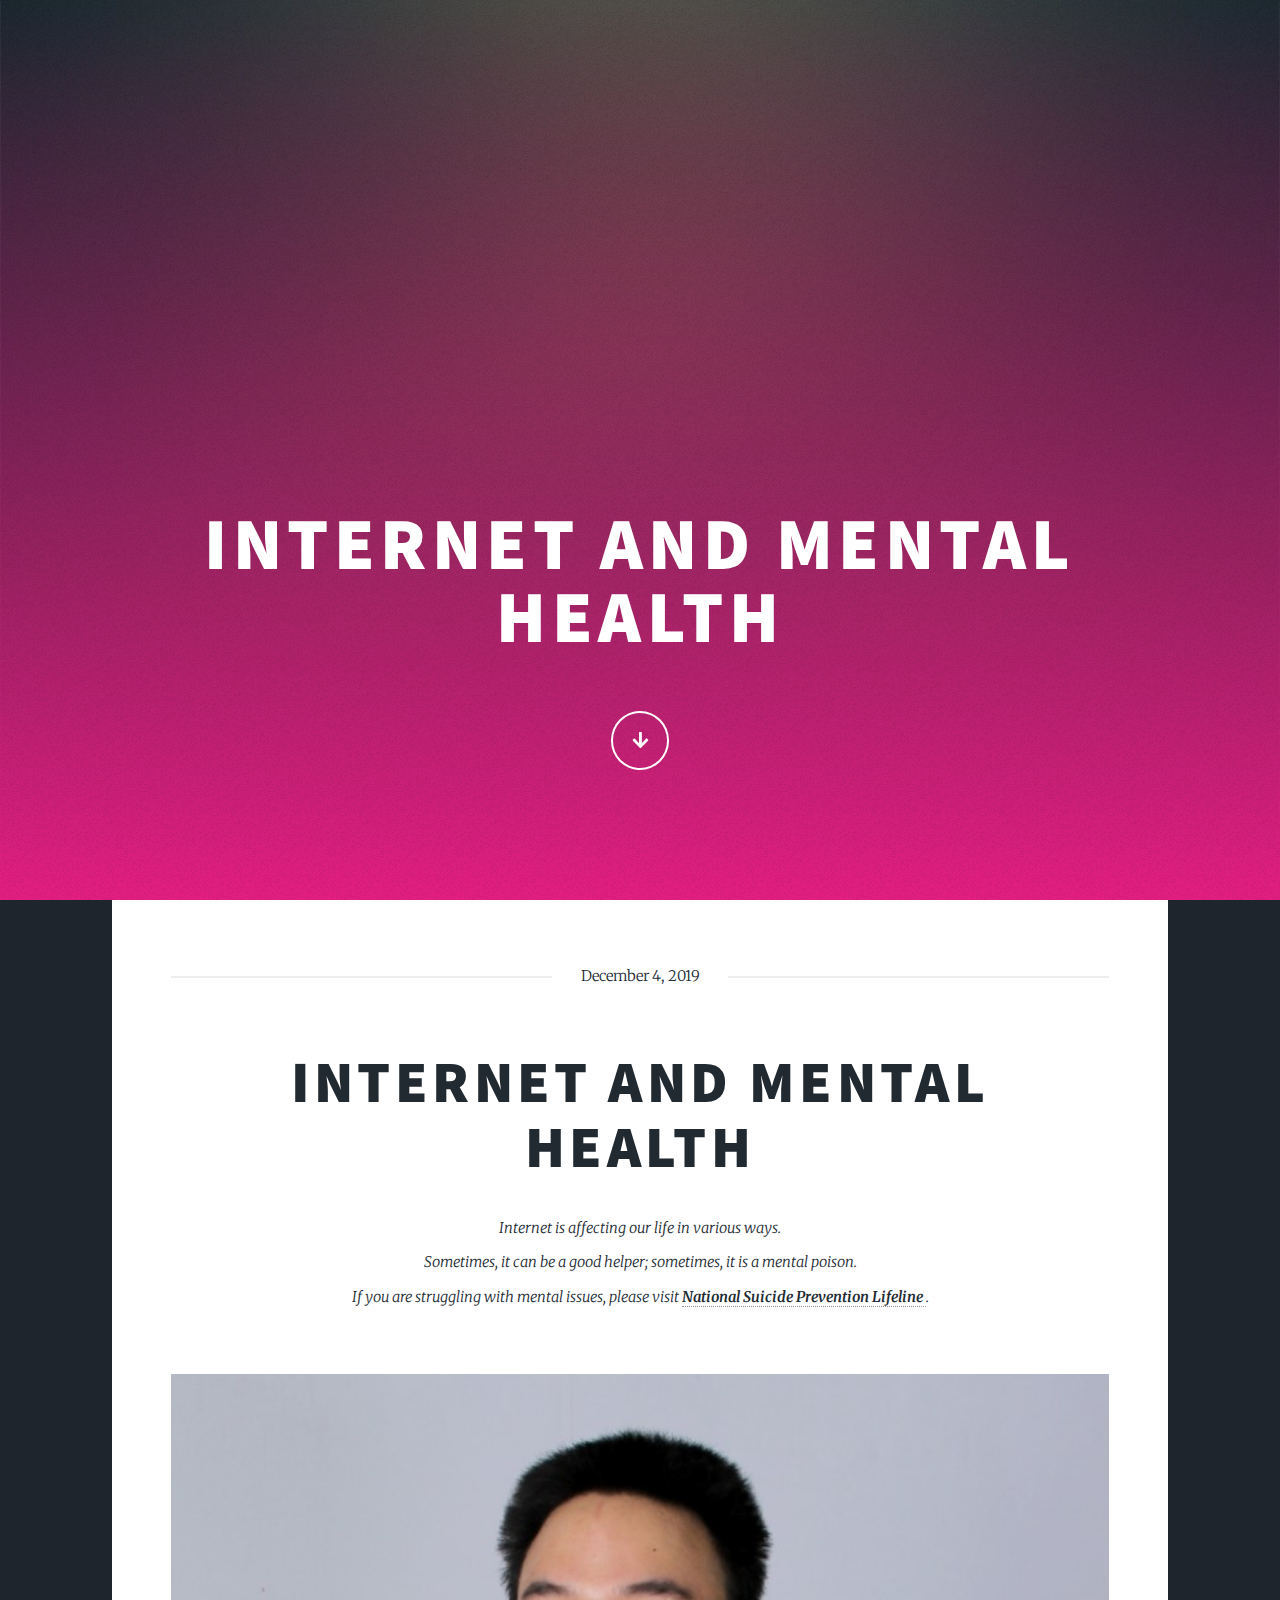
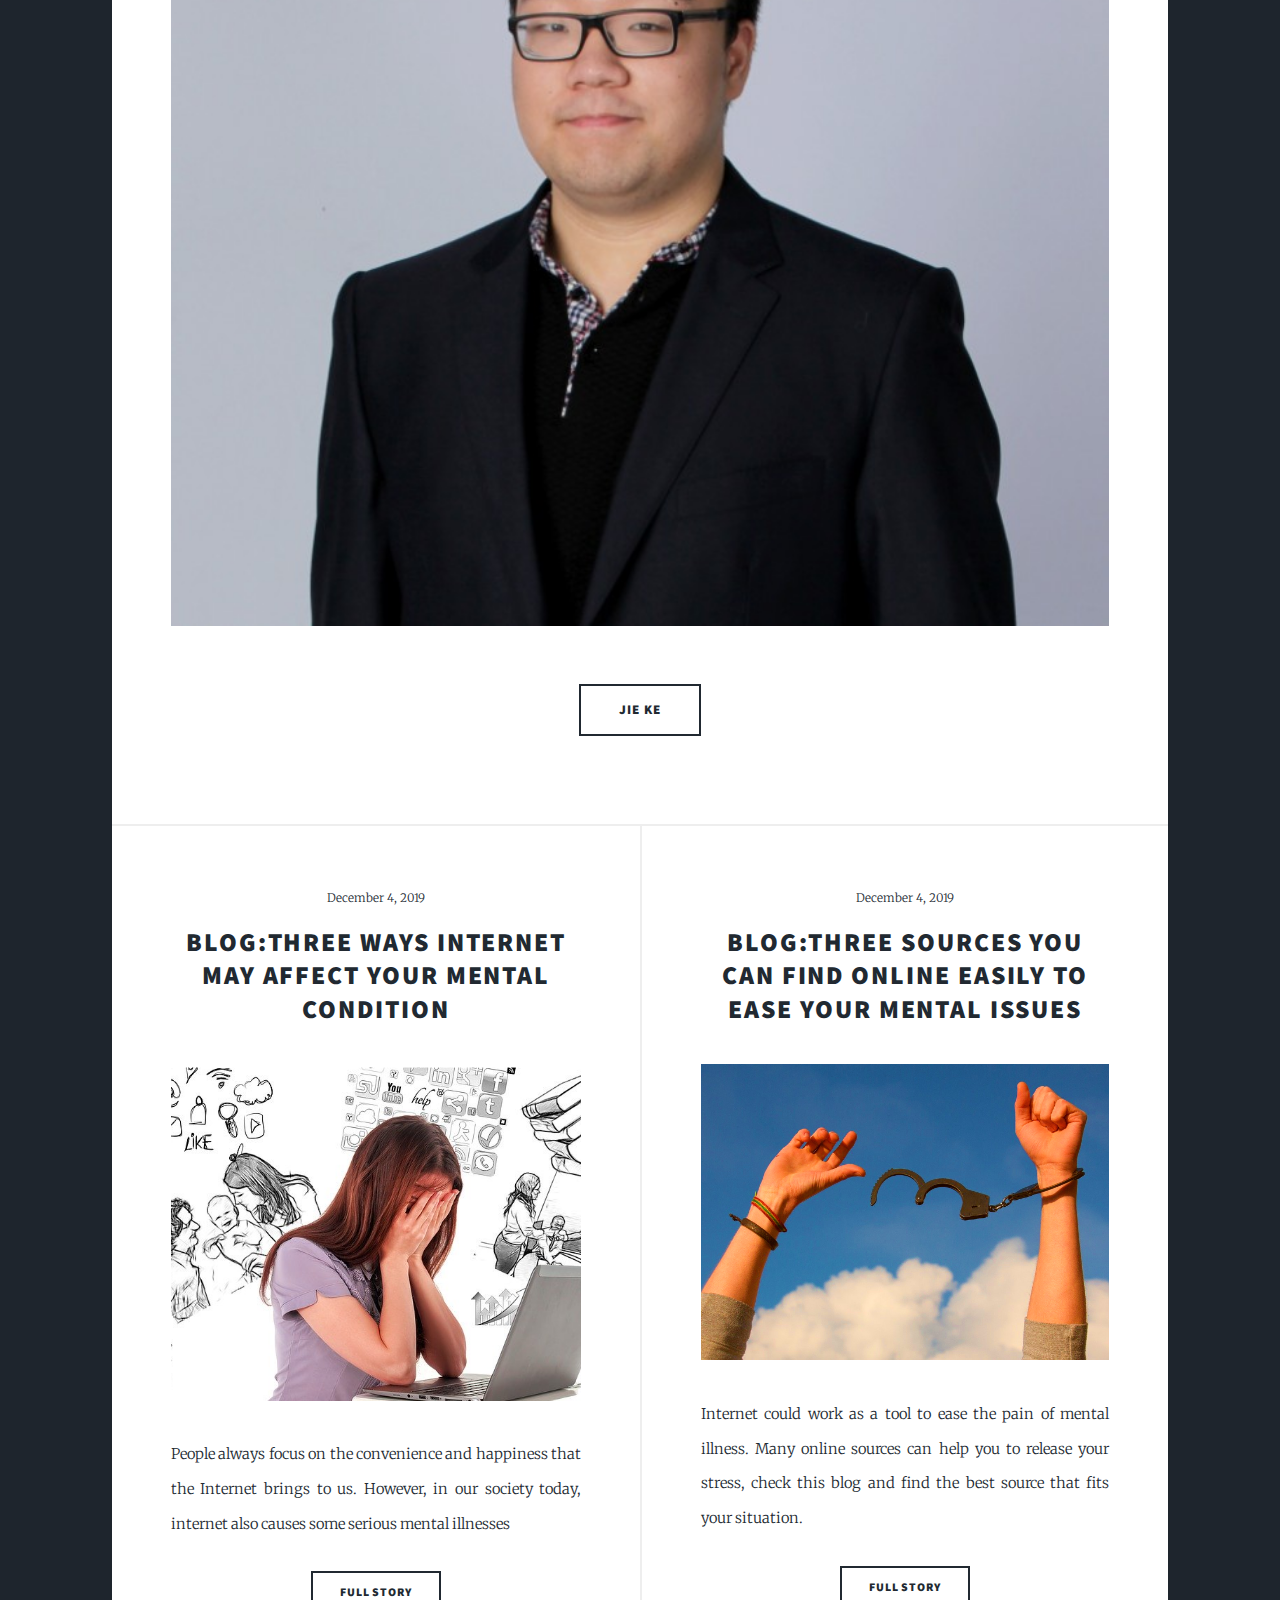
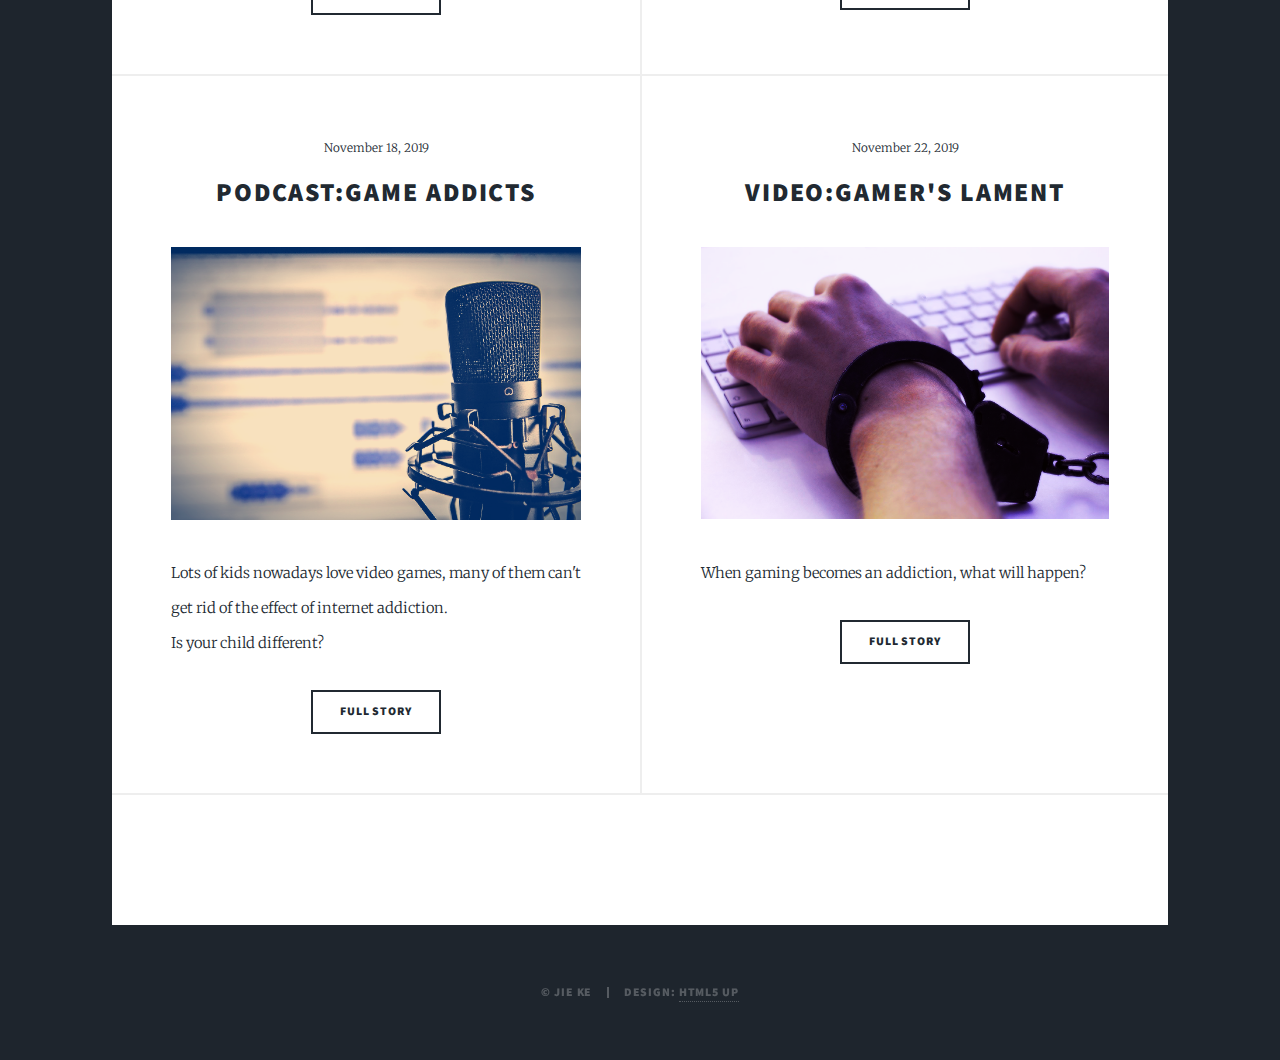
<file: index.html>
<!DOCTYPE HTML>
<!--
	Massively by HTML5 UP
	html5up.net | @ajlkn
	Free for personal and commercial use under the CCA 3.0 license (html5up.net/license)
-->
<html>
	<head>
		<title>Internet and Mental Health</title>
		<meta charset="utf-8" />
		<meta name="viewport" content="width=device-width, initial-scale=1, user-scalable=no" />
		<link rel="stylesheet" href="assets/css/main.css" />
		<noscript><link rel="stylesheet" href="assets/css/noscript.css" /></noscript>
	</head>
	<body class="is-preload">

		<!-- Wrapper -->
			<div id="wrapper" class="fade-in">

				<!-- Intro -->
					<div id="intro">
						<h1>Internet and Mental Health<br />
						</h1>
						<p></p>
						<ul class="actions">
							<li><a href="#header" class="button icon solid solo fa-arrow-down scrolly">Continue</a></li>
						</ul>
					</div>

				<!-- Header -->
					<header id="header">
						<a class="logo">Welcome</a>
					</header>

				<!-- Main -->
					<div id="main">

						<!-- Featured Post -->
							<article class="post featured">
								<header class="major">
									<span class="date">December 4, 2019</span>
									<h2><a href="#">Internet and Mental Health<br />
									</a></h2>
									<p>Internet is affecting our life in various ways.<br />
									Sometimes, it can be a good helper; sometimes, it is a mental poison.<br />
									If you are struggling with mental issues, please visit <a href="https://suicidepreventionlifeline.org/"> <b> National Suicide Prevention Lifeline
 </b> </a>.
									</p>
								</header>
								<a class="image main"><img src="images/Jie1.jpg" alt="" /></a>
								<ul class="actions special">
									<li><a class="large button">Jie Ke</a></li>
								</ul>
							</article>

						<!-- Posts -->
							<section class="posts">
								<article>
									<header>
										<span class="date">December 4, 2019</span>
										<h2><a href="https://medium.com/@kjie7/three-ways-internet-may-affect-your-mental-condition-9be597fdd401">Blog:Three Ways Internet May Affect Your Mental Condition<br />
										</a></h2>
									</header>
									<a href="https://medium.com/@kjie7/three-ways-internet-may-affect-your-mental-condition-9be597fdd401" class="image fit"><img src="images/p1.png" alt="" /></a>
									<p>People always focus on the convenience and happiness that the Internet brings to us. However, in our society today, internet also causes some serious mental illnesses</p>
									<ul class="actions special">
										<li><a href="https://medium.com/@kjie7/three-ways-internet-may-affect-your-mental-condition-9be597fdd401" class="button">Full Story</a></li>
									</ul>
								</article>
								<article>
									<header>
										<span class="date">December 4, 2019</span>
										<h2><a href="https://medium.com/@kjie7/three-sources-you-can-find-online-easily-to-ease-your-mental-issues-5d1b133b710f">Blog:Three Sources You Can find Online Easily to Ease Your Mental Issues<br />
										</a></h2>
									</header>
									<a href="https://medium.com/@kjie7/three-sources-you-can-find-online-easily-to-ease-your-mental-issues-5d1b133b710f" class="image fit"><img src="images/p2.png" alt="" /></a>
									<p>Internet could work as a tool to ease the pain of mental illness. Many online sources can help you to release your stress, check this blog and find the best source that fits your situation.</p>
									<ul class="actions special">
										<li><a href="https://medium.com/@kjie7/three-sources-you-can-find-online-easily-to-ease-your-mental-issues-5d1b133b710f" class="button">Full Story</a></li>
									</ul>
								</article>
								<article>
									<header>
										<span class="date">November 18, 2019</span>
										<h2><a href="https://soundcloud.com/user420563513/game-addicts-music-prod-lee">Podcast:Game Addicts<br />
										</a></h2>
									</header>
									<a href="https://soundcloud.com/user420563513/game-addicts-music-prod-lee" class="image fit"><img src="images/p3.png" alt="" /></a>
									<p>Lots of kids nowadays love video games, many of them can't get rid of the effect of internet addiction.</br>

Is your child different?</p>
									<ul class="actions special">
										<li><a href="https://soundcloud.com/user420563513/game-addicts-music-prod-lee" class="button">Full Story</a></li>
									</ul>
								</article>
								<article>
									<header>
										<span class="date">November 22, 2019</span>
										<h2><a href="https://www.youtube.com/watch?v=z7gCbSo7pv8&feature=youtu.be">
										Video:Gamer's Lament</a></h2>
									</header>
									<a href="https://www.youtube.com/watch?v=z7gCbSo7pv8&feature=youtu.be" class="image fit"><img src="images/p4.png" alt="" /></a>
									<p> When gaming becomes an addiction, what will happen?</p>
									<ul class="actions special">
										<li><a href="https://www.youtube.com/watch?v=z7gCbSo7pv8&feature=youtu.be" class="button">Full Story</a></li>
									</ul>
								</article>
							</section>

						<!-- Footer -->
							<footer>
								<div class="pagination">
									<!--<a href="#" class="previous">Prev</a>-->

								</div>
							</footer>

					</div>

				<!-- Footer -->


				<!-- Copyright -->
					<div id="copyright">
						<ul><li>&copy; Jie Ke</li><li>Design: <a href="https://html5up.net">HTML5 UP</a></li></ul>
					</div>

			</div>

		<!-- Scripts -->
			<script src="assets/js/jquery.min.js"></script>
			<script src="assets/js/jquery.scrollex.min.js"></script>
			<script src="assets/js/jquery.scrolly.min.js"></script>
			<script src="assets/js/browser.min.js"></script>
			<script src="assets/js/breakpoints.min.js"></script>
			<script src="assets/js/util.js"></script>
			<script src="assets/js/main.js"></script>

	</body>
</html>
</file>
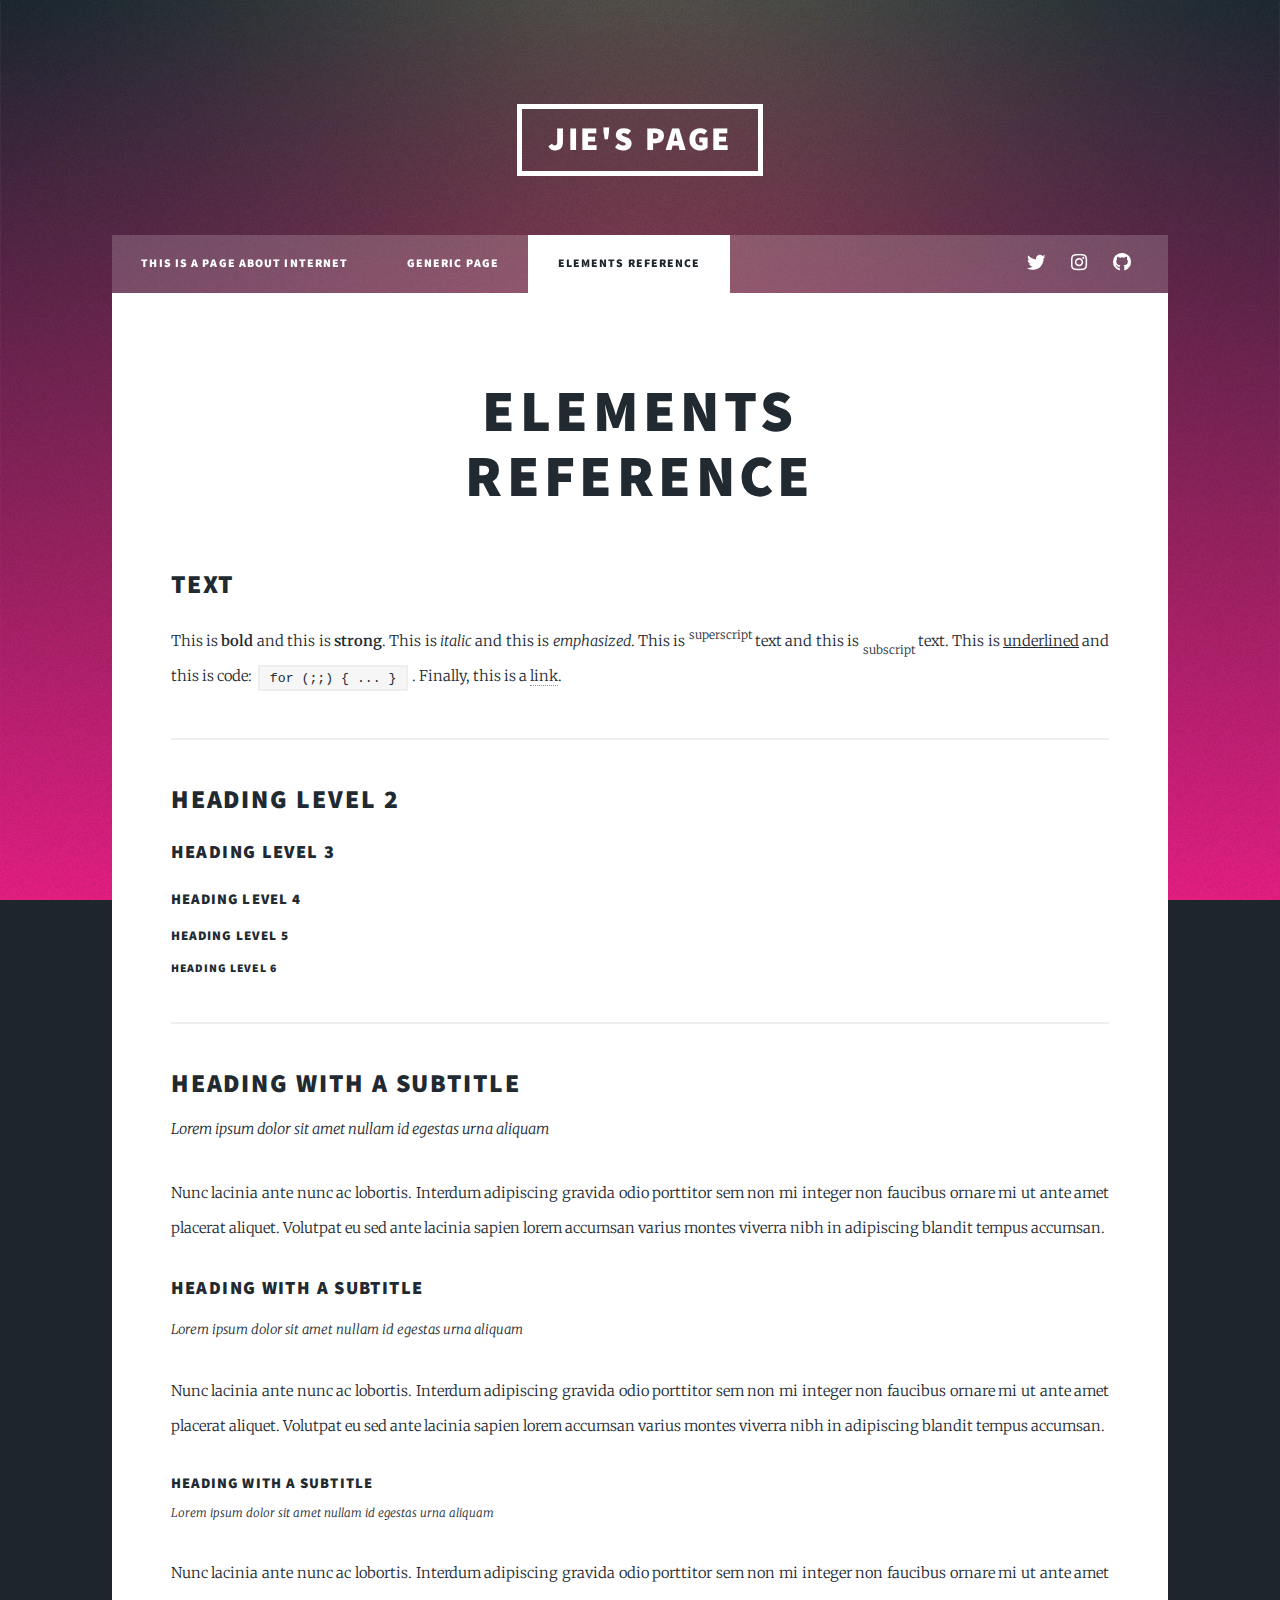
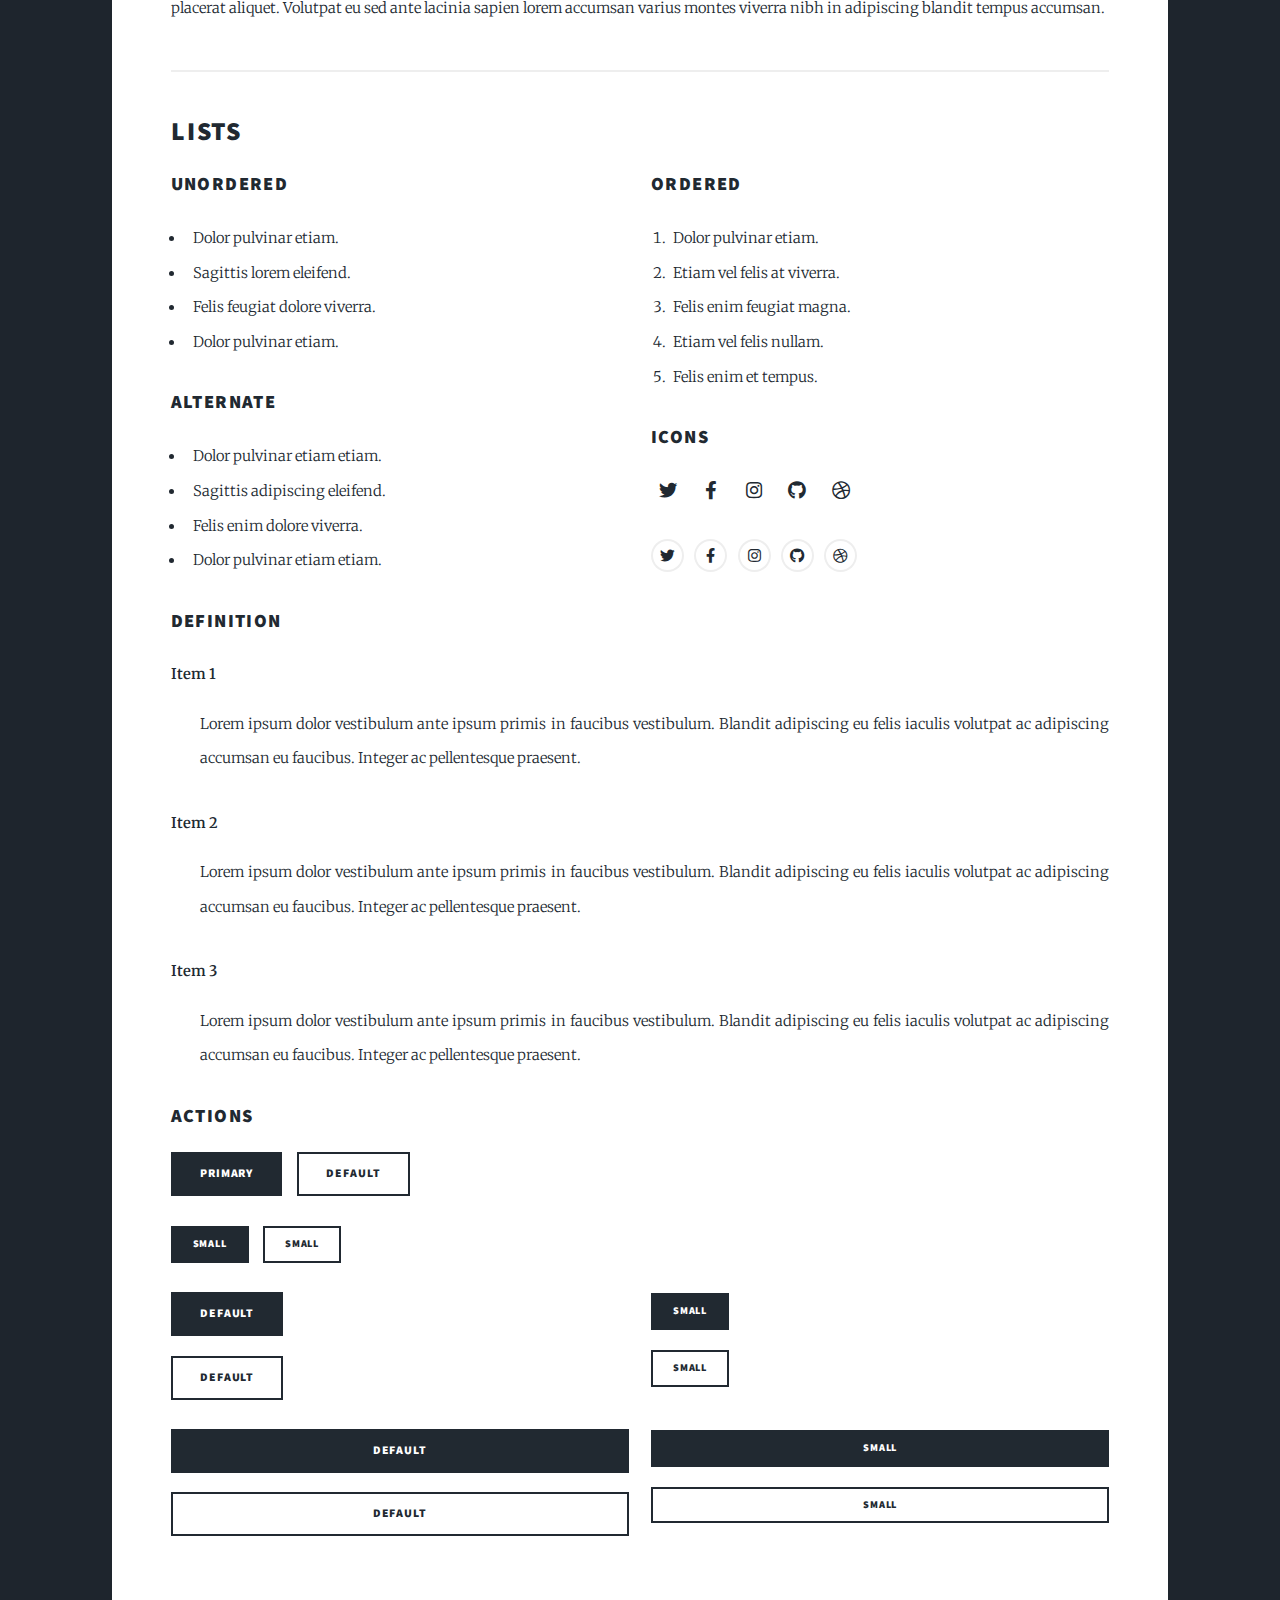
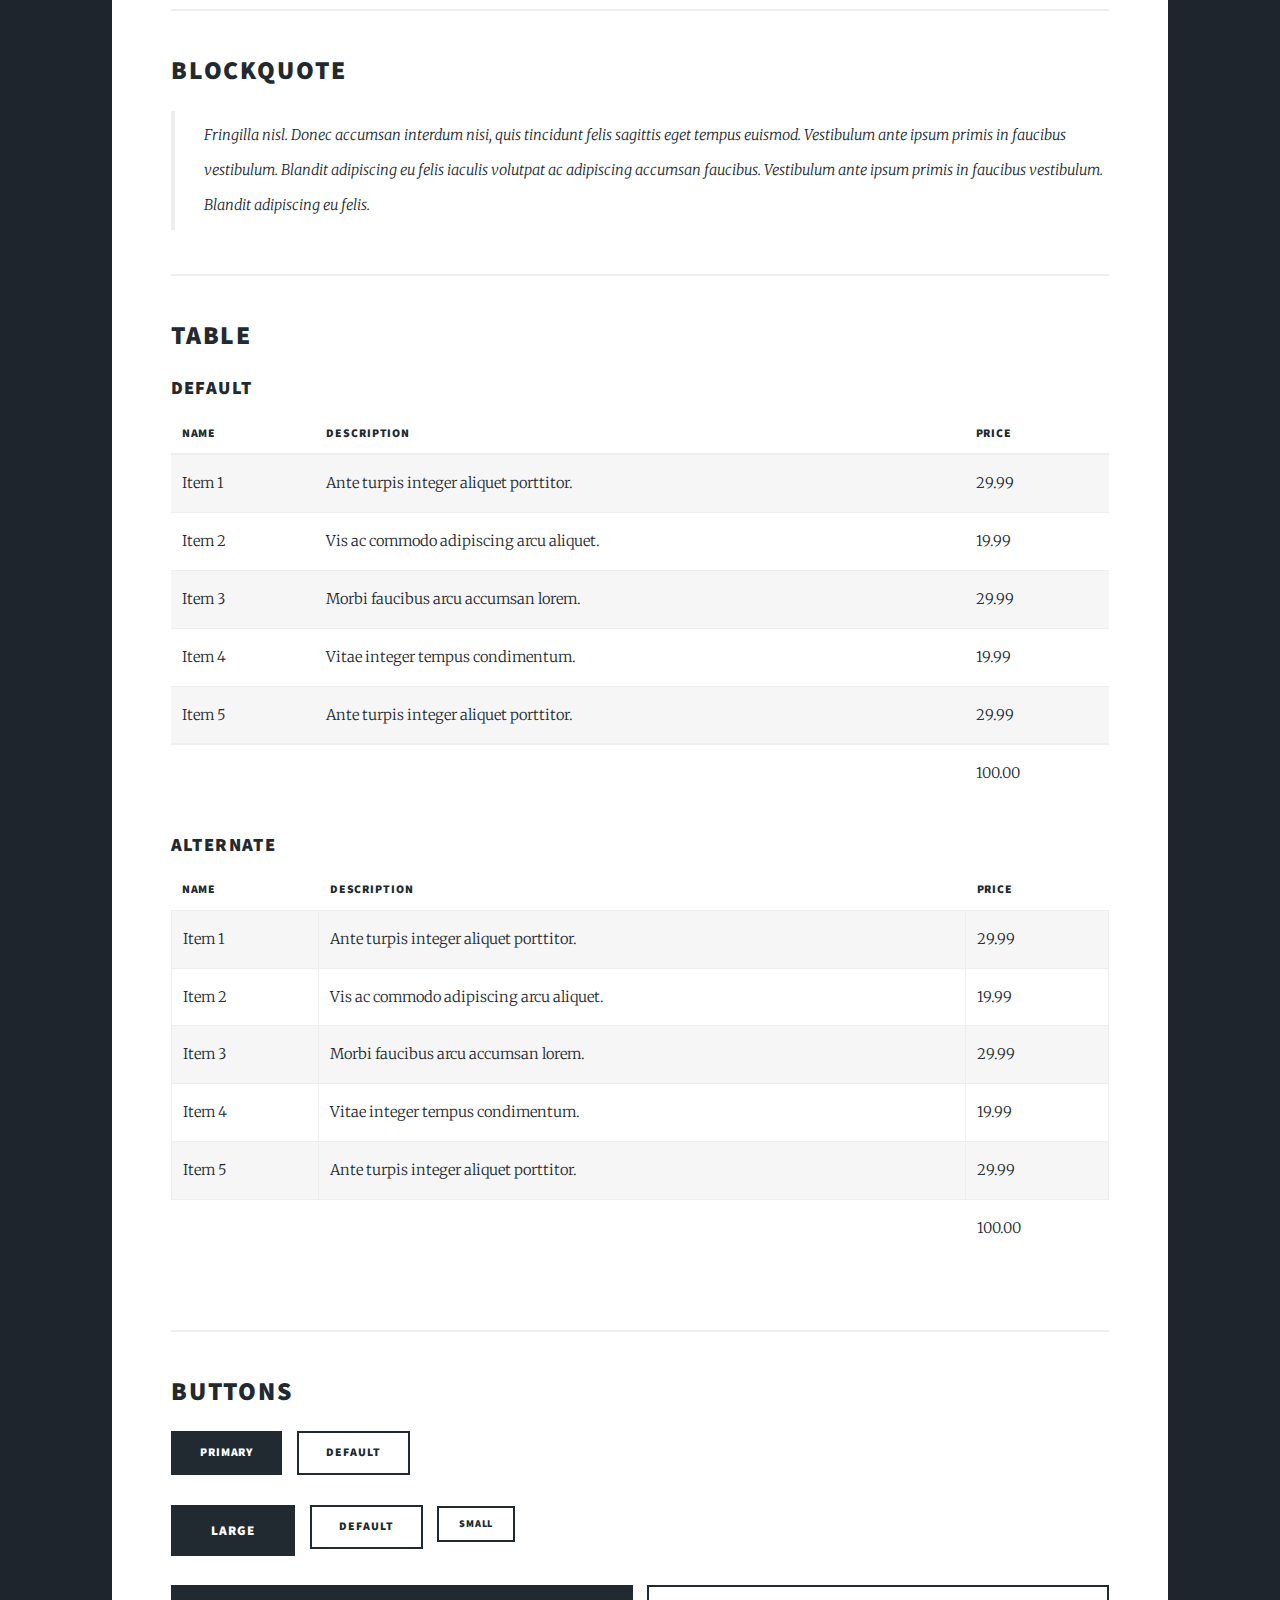
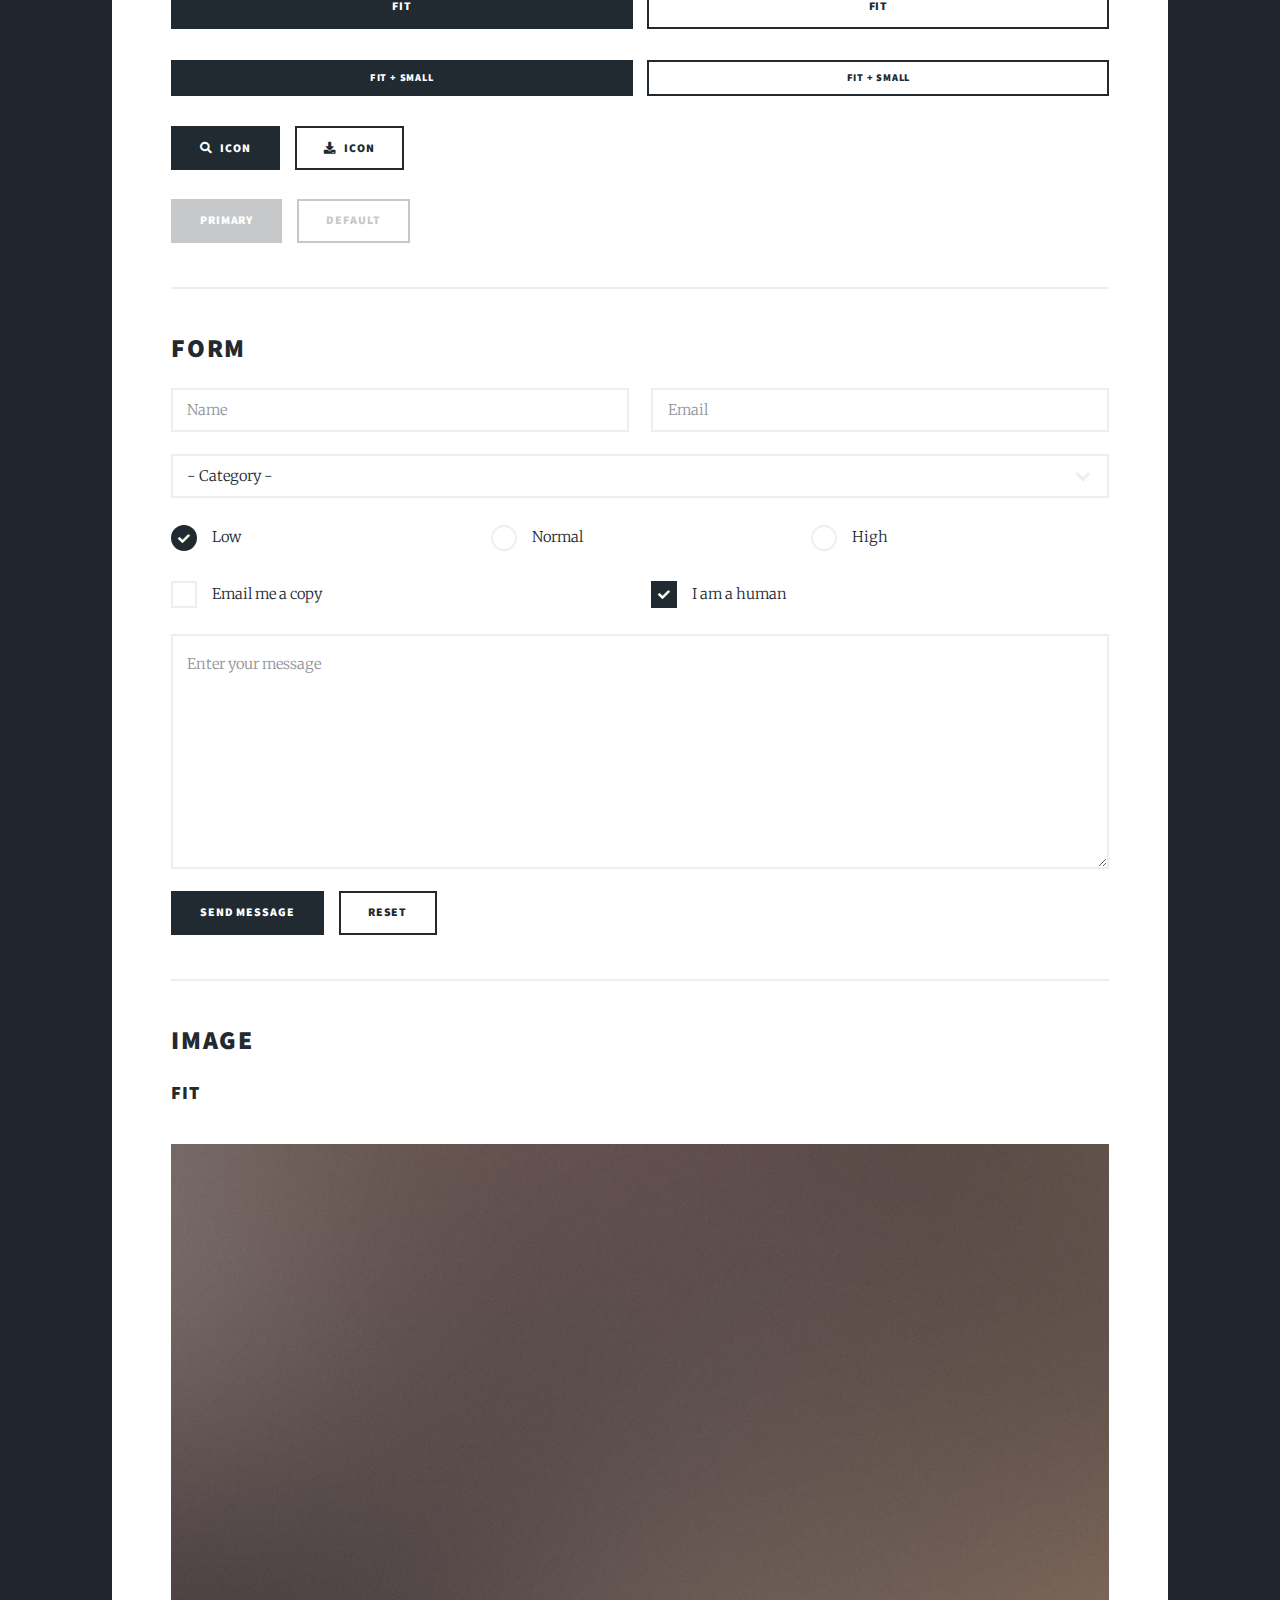
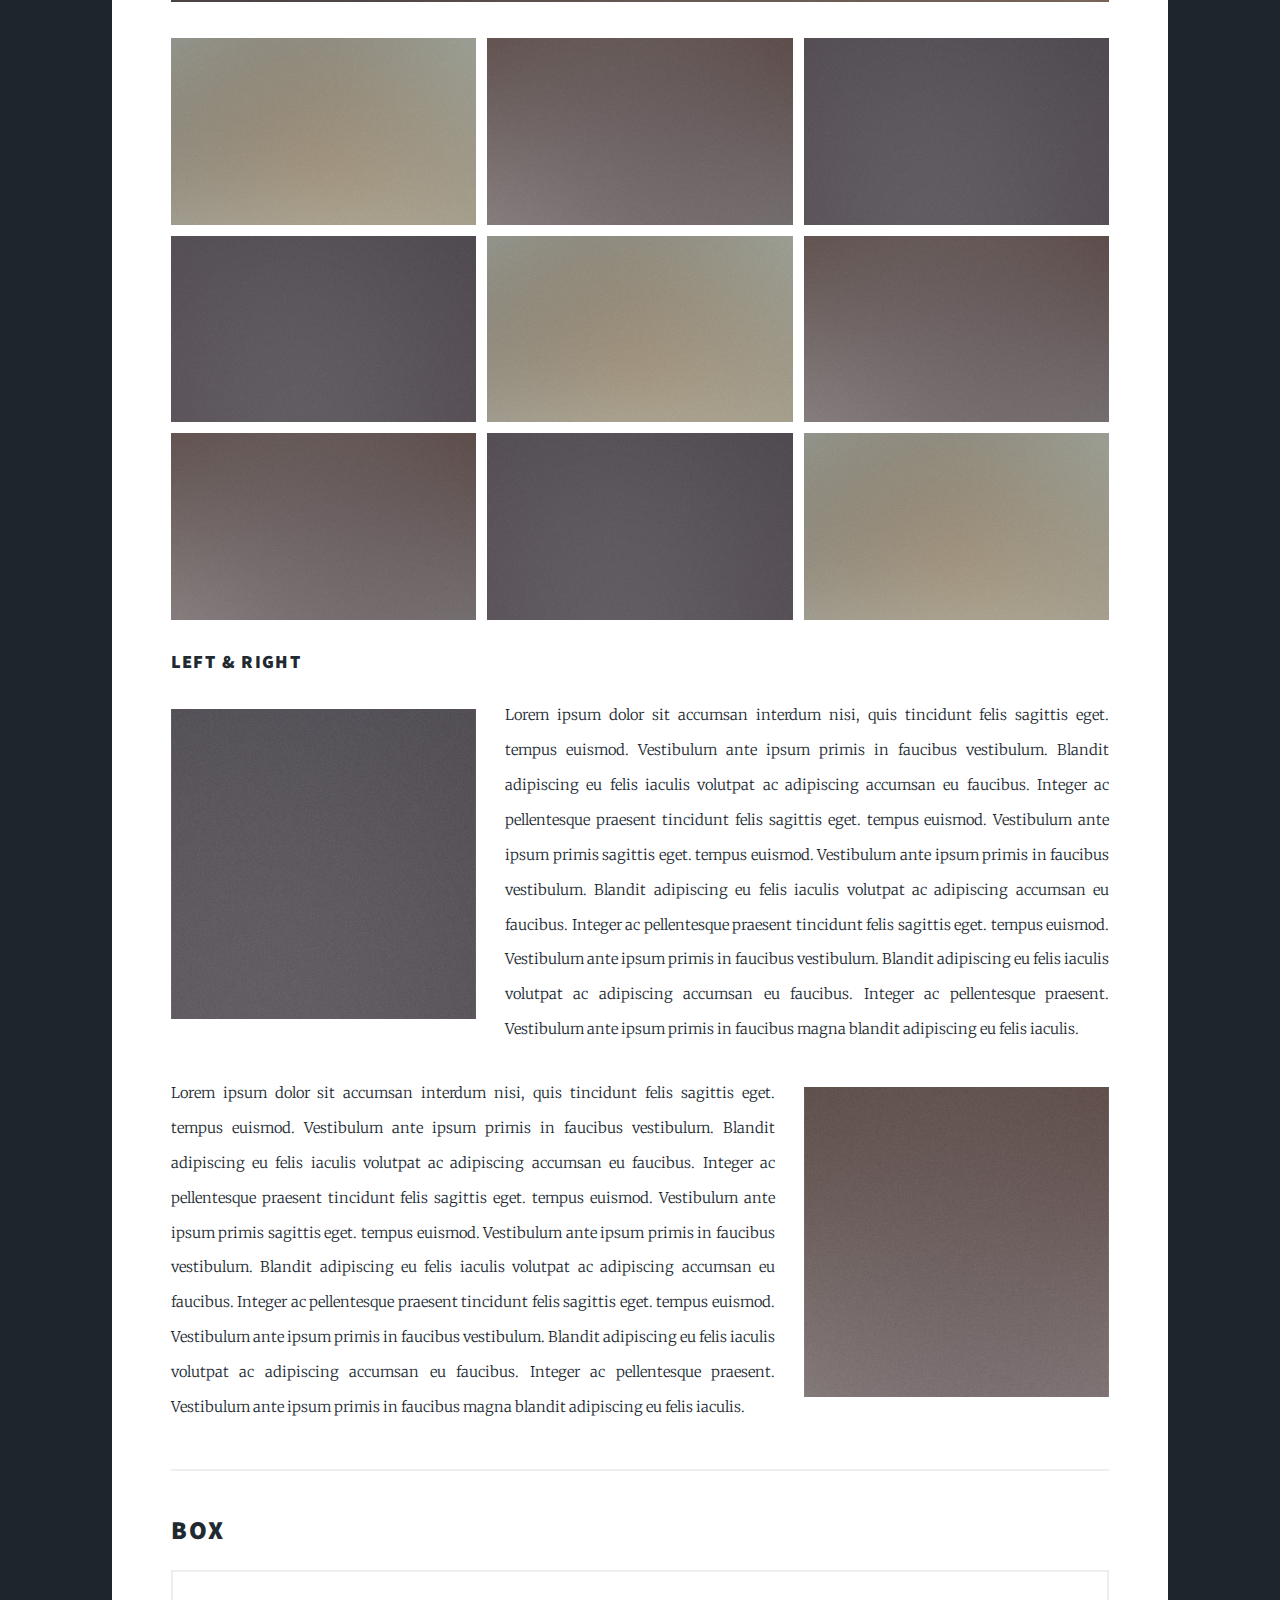
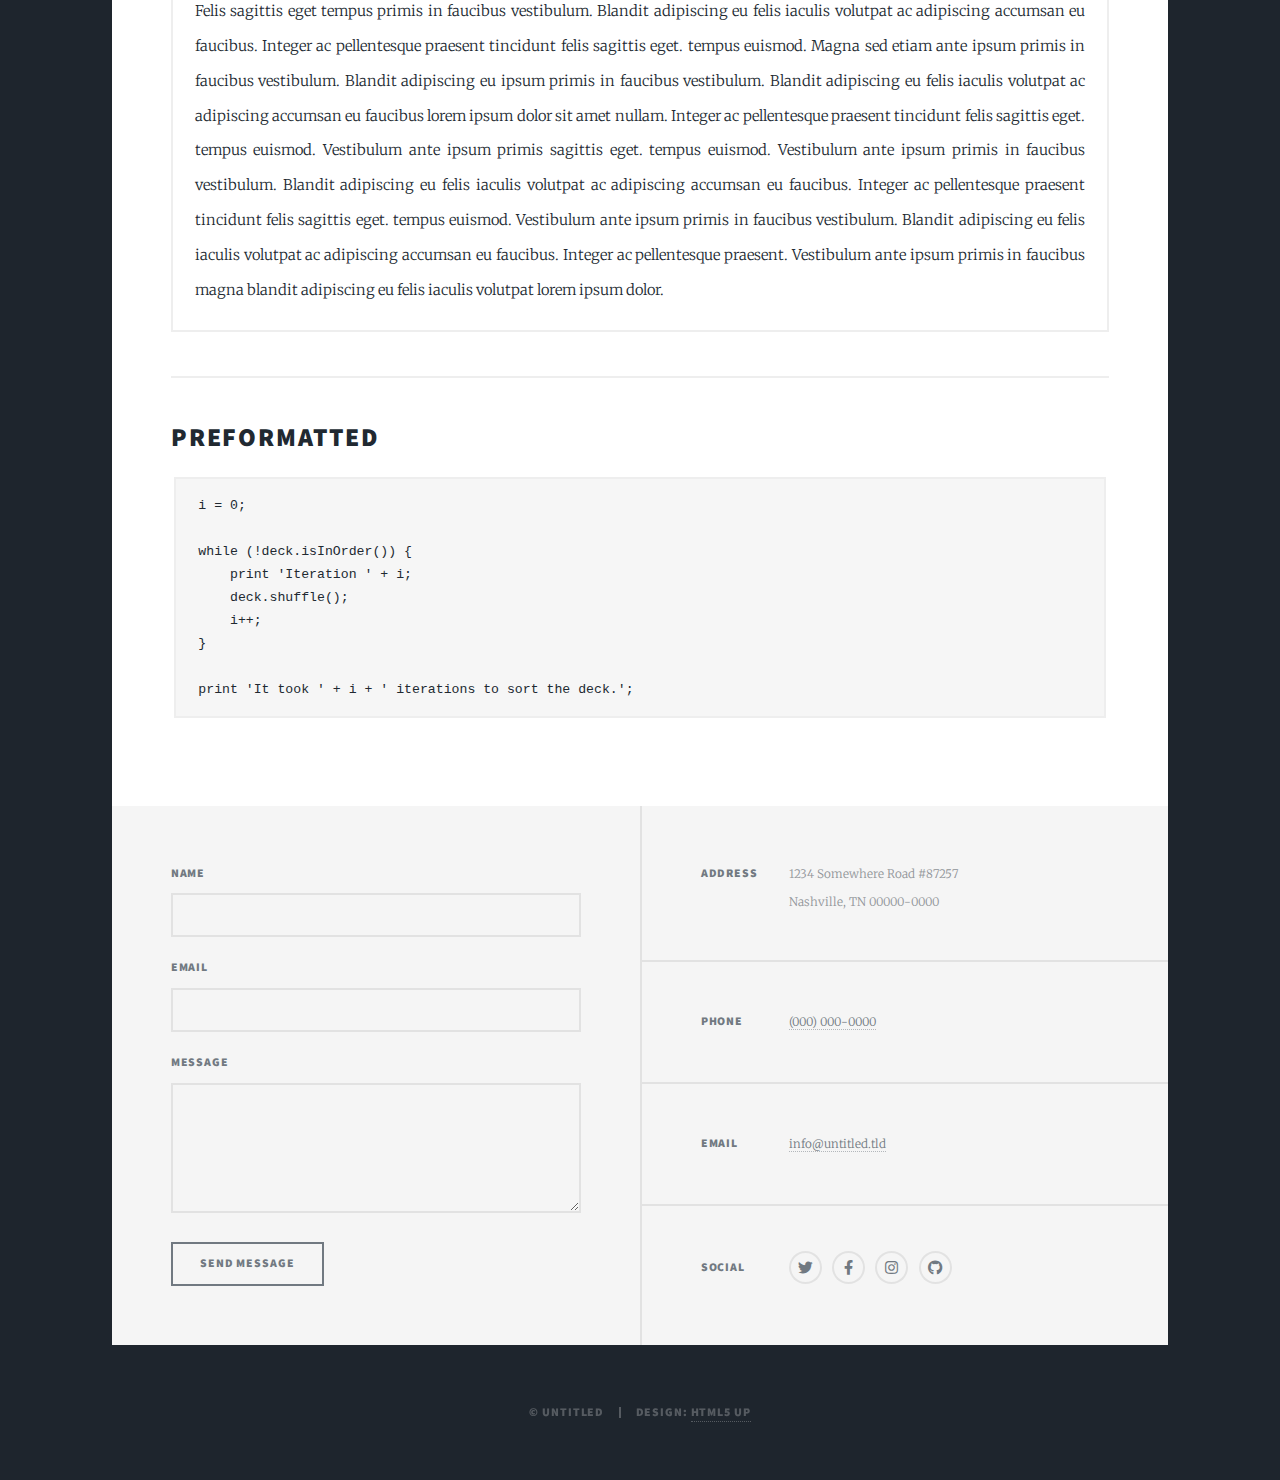
<file: elements.html>
<!DOCTYPE HTML>
<!--
	Massively by HTML5 UP
	html5up.net | @ajlkn
	Free for personal and commercial use under the CCA 3.0 license (html5up.net/license)
-->
<html>
	<head>
		<title>Elements Reference - Massively by HTML5 UP</title>
		<meta charset="utf-8" />
		<meta name="viewport" content="width=device-width, initial-scale=1, user-scalable=no" />
		<link rel="stylesheet" href="assets/css/main.css" />
		<noscript><link rel="stylesheet" href="assets/css/noscript.css" /></noscript>
	</head>
	<body class="is-preload">

		<!-- Wrapper -->
			<div id="wrapper">

				<!-- Header -->
					<header id="header">
						<a href="index.html" class="logo">Jie's Page</a>
					</header>

				<!-- Nav -->
					<nav id="nav">
						<ul class="links">
							<li><a href="index.html">This is a page about internet</a></li>
							<li><a href="generic.html">Generic Page</a></li>
							<li class="active"><a href="elements.html">Elements Reference</a></li>
						</ul>
						<ul class="icons">
							<li><a href="#" class="icon brands fa-Wechat"><span class="label">Wechat</span></a><li>
							<li><a href="#" class="icon brands fa-twitter"><span class="label">Twitter</span></a></li>
							<li><a href="#" class="icon brands fa-instagram"><span class="label">Instagram</span></a></li>
							<li><a href="#" class="icon brands fa-github"><span class="label">GitHub</span></a></li>
						</ul>
					</nav>

				<!-- Main -->
					<div id="main">

						<!-- Post -->
							<section class="post">
								<header class="major">
									<h1>Elements<br />
									Reference</h1>
								</header>

								<!-- Text stuff -->
									<h2>Text</h2>
									<p>This is <b>bold</b> and this is <strong>strong</strong>. This is <i>italic</i> and this is <em>emphasized</em>.
									This is <sup>superscript</sup> text and this is <sub>subscript</sub> text.
									This is <u>underlined</u> and this is code: <code>for (;;) { ... }</code>.
									Finally, this is a <a href="#">link</a>.</p>
									<hr />
									<h2>Heading Level 2</h2>
									<h3>Heading Level 3</h3>
									<h4>Heading Level 4</h4>
									<h5>Heading Level 5</h5>
									<h6>Heading Level 6</h6>
									<hr />
									<header>
										<h2>Heading with a Subtitle</h2>
										<p>Lorem ipsum dolor sit amet nullam id egestas urna aliquam</p>
									</header>
									<p>Nunc lacinia ante nunc ac lobortis. Interdum adipiscing gravida odio porttitor sem non mi integer non faucibus ornare mi ut ante amet placerat aliquet. Volutpat eu sed ante lacinia sapien lorem accumsan varius montes viverra nibh in adipiscing blandit tempus accumsan.</p>
									<header>
										<h3>Heading with a Subtitle</h3>
										<p>Lorem ipsum dolor sit amet nullam id egestas urna aliquam</p>
									</header>
									<p>Nunc lacinia ante nunc ac lobortis. Interdum adipiscing gravida odio porttitor sem non mi integer non faucibus ornare mi ut ante amet placerat aliquet. Volutpat eu sed ante lacinia sapien lorem accumsan varius montes viverra nibh in adipiscing blandit tempus accumsan.</p>
									<header>
										<h4>Heading with a Subtitle</h4>
										<p>Lorem ipsum dolor sit amet nullam id egestas urna aliquam</p>
									</header>
									<p>Nunc lacinia ante nunc ac lobortis. Interdum adipiscing gravida odio porttitor sem non mi integer non faucibus ornare mi ut ante amet placerat aliquet. Volutpat eu sed ante lacinia sapien lorem accumsan varius montes viverra nibh in adipiscing blandit tempus accumsan.</p>

									<hr />

								<!-- Lists -->
									<h2>Lists</h2>
									<div class="row">
										<div class="col-6 col-12-small">

											<h3>Unordered</h3>
											<ul>
												<li>Dolor pulvinar etiam.</li>
												<li>Sagittis lorem eleifend.</li>
												<li>Felis feugiat dolore viverra.</li>
												<li>Dolor pulvinar etiam.</li>
											</ul>

											<h3>Alternate</h3>
											<ul class="alt">
												<li>Dolor pulvinar etiam etiam.</li>
												<li>Sagittis adipiscing eleifend.</li>
												<li>Felis enim dolore viverra.</li>
												<li>Dolor pulvinar etiam etiam.</li>
											</ul>

										</div>
										<div class="col-6 col-12-small">

											<h3>Ordered</h3>
											<ol>
												<li>Dolor pulvinar etiam.</li>
												<li>Etiam vel felis at viverra.</li>
												<li>Felis enim feugiat magna.</li>
												<li>Etiam vel felis nullam.</li>
												<li>Felis enim et tempus.</li>
											</ol>

											<h3>Icons</h3>
											<ul class="icons">
												<li><a href="#" class="icon brands fa-twitter"><span class="label">Twitter</span></a></li>
												<li><a href="#" class="icon brands fa-facebook-f"><span class="label">Facebook</span></a></li>
												<li><a href="#" class="icon brands fa-instagram"><span class="label">Instagram</span></a></li>
												<li><a href="#" class="icon brands fa-github"><span class="label">Github</span></a></li>
												<li><a href="#" class="icon brands fa-dribbble"><span class="label">Dribbble</span></a></li>
											</ul>
											<ul class="icons alt">
												<li><a href="#" class="icon brands alt fa-twitter"><span class="label">Twitter</span></a></li>
												<li><a href="#" class="icon brands alt fa-facebook-f"><span class="label">Facebook</span></a></li>
												<li><a href="#" class="icon brands alt fa-instagram"><span class="label">Instagram</span></a></li>
												<li><a href="#" class="icon brands alt fa-github"><span class="label">Github</span></a></li>
												<li><a href="#" class="icon brands alt fa-dribbble"><span class="label">Dribbble</span></a></li>
											</ul>

										</div>
									</div>
									<h3>Definition</h3>
									<dl>
										<dt>Item 1</dt>
										<dd>
											<p>Lorem ipsum dolor vestibulum ante ipsum primis in faucibus vestibulum. Blandit adipiscing eu felis iaculis volutpat ac adipiscing accumsan eu faucibus. Integer ac pellentesque praesent.</p>
										</dd>
										<dt>Item 2</dt>
										<dd>
											<p>Lorem ipsum dolor vestibulum ante ipsum primis in faucibus vestibulum. Blandit adipiscing eu felis iaculis volutpat ac adipiscing accumsan eu faucibus. Integer ac pellentesque praesent.</p>
										</dd>
										<dt>Item 3</dt>
										<dd>
											<p>Lorem ipsum dolor vestibulum ante ipsum primis in faucibus vestibulum. Blandit adipiscing eu felis iaculis volutpat ac adipiscing accumsan eu faucibus. Integer ac pellentesque praesent.</p>
										</dd>
									</dl>

									<h3>Actions</h3>
									<ul class="actions">
										<li><a href="#" class="button primary">Primary</a></li>
										<li><a href="#" class="button">Default</a></li>
									</ul>
									<ul class="actions small">
										<li><a href="#" class="button primary small">Small</a></li>
										<li><a href="#" class="button small">Small</a></li>
									</ul>
									<div class="row">
										<div class="col-6 col-12-small">
											<ul class="actions stacked">
												<li><a href="#" class="button primary">Default</a></li>
												<li><a href="#" class="button">Default</a></li>
											</ul>
										</div>
										<div class="col-6 col-12-small">
											<ul class="actions stacked">
												<li><a href="#" class="button primary small">Small</a></li>
												<li><a href="#" class="button small">Small</a></li>
											</ul>
										</div>
									</div>
									<div class="row">
										<div class="col-6 col-12-small">
											<ul class="actions stacked">
												<li><a href="#" class="button primary fit">Default</a></li>
												<li><a href="#" class="button fit">Default</a></li>
											</ul>
										</div>
										<div class="col-6 col-12-small">
											<ul class="actions stacked">
												<li><a href="#" class="button primary small fit">Small</a></li>
												<li><a href="#" class="button small fit">Small</a></li>
											</ul>
										</div>
									</div>

									<hr />

								<!-- Blockquote -->
									<h2>Blockquote</h2>
									<blockquote>Fringilla nisl. Donec accumsan interdum nisi, quis tincidunt felis sagittis eget tempus euismod. Vestibulum ante ipsum primis in faucibus vestibulum. Blandit adipiscing eu felis iaculis volutpat ac adipiscing accumsan faucibus. Vestibulum ante ipsum primis in faucibus vestibulum. Blandit adipiscing eu felis.</blockquote>

									<hr />

								<!-- Table -->
									<h2>Table</h2>

									<h3>Default</h3>
									<div class="table-wrapper">
										<table>
											<thead>
												<tr>
													<th>Name</th>
													<th>Description</th>
													<th>Price</th>
												</tr>
											</thead>
											<tbody>
												<tr>
													<td>Item 1</td>
													<td>Ante turpis integer aliquet porttitor.</td>
													<td>29.99</td>
												</tr>
												<tr>
													<td>Item 2</td>
													<td>Vis ac commodo adipiscing arcu aliquet.</td>
													<td>19.99</td>
												</tr>
												<tr>
													<td>Item 3</td>
													<td> Morbi faucibus arcu accumsan lorem.</td>
													<td>29.99</td>
												</tr>
												<tr>
													<td>Item 4</td>
													<td>Vitae integer tempus condimentum.</td>
													<td>19.99</td>
												</tr>
												<tr>
													<td>Item 5</td>
													<td>Ante turpis integer aliquet porttitor.</td>
													<td>29.99</td>
												</tr>
											</tbody>
											<tfoot>
												<tr>
													<td colspan="2"></td>
													<td>100.00</td>
												</tr>
											</tfoot>
										</table>
									</div>

									<h3>Alternate</h3>
									<div class="table-wrapper">
										<table class="alt">
											<thead>
												<tr>
													<th>Name</th>
													<th>Description</th>
													<th>Price</th>
												</tr>
											</thead>
											<tbody>
												<tr>
													<td>Item 1</td>
													<td>Ante turpis integer aliquet porttitor.</td>
													<td>29.99</td>
												</tr>
												<tr>
													<td>Item 2</td>
													<td>Vis ac commodo adipiscing arcu aliquet.</td>
													<td>19.99</td>
												</tr>
												<tr>
													<td>Item 3</td>
													<td> Morbi faucibus arcu accumsan lorem.</td>
													<td>29.99</td>
												</tr>
												<tr>
													<td>Item 4</td>
													<td>Vitae integer tempus condimentum.</td>
													<td>19.99</td>
												</tr>
												<tr>
													<td>Item 5</td>
													<td>Ante turpis integer aliquet porttitor.</td>
													<td>29.99</td>
												</tr>
											</tbody>
											<tfoot>
												<tr>
													<td colspan="2"></td>
													<td>100.00</td>
												</tr>
											</tfoot>
										</table>
									</div>

									<hr />

								<!-- Buttons -->
									<h2>Buttons</h2>
									<ul class="actions">
										<li><a href="#" class="button primary">Primary</a></li>
										<li><a href="#" class="button">Default</a></li>
									</ul>
									<ul class="actions">
										<li><a href="#" class="button primary large">Large</a></li>
										<li><a href="#" class="button">Default</a></li>
										<li><a href="#" class="button small">Small</a></li>
									</ul>
									<ul class="actions fit">
										<li><a href="#" class="button primary fit">Fit</a></li>
										<li><a href="#" class="button fit">Fit</a></li>
									</ul>
									<ul class="actions fit small">
										<li><a href="#" class="button primary fit small">Fit + Small</a></li>
										<li><a href="#" class="button fit small">Fit + Small</a></li>
									</ul>
									<ul class="actions">
										<li><a href="#" class="button primary icon solid fa-search">Icon</a></li>
										<li><a href="#" class="button icon solid fa-download">Icon</a></li>
									</ul>
									<ul class="actions">
										<li><span class="button primary disabled">Primary</span></li>
										<li><span class="button disabled">Default</span></li>
									</ul>

									<hr />

								<!-- Form -->
									<h2>Form</h2>

									<form method="post" action="#">
										<div class="row gtr-uniform">
											<div class="col-6 col-12-xsmall">
												<input type="text" name="demo-name" id="demo-name" value="" placeholder="Name" />
											</div>
											<div class="col-6 col-12-xsmall">
												<input type="email" name="demo-email" id="demo-email" value="" placeholder="Email" />
											</div>
											<!-- Break -->
											<div class="col-12">
												<select name="demo-category" id="demo-category">
													<option value="">- Category -</option>
													<option value="1">Manufacturing</option>
													<option value="1">Shipping</option>
													<option value="1">Administration</option>
													<option value="1">Human Resources</option>
												</select>
											</div>
											<!-- Break -->
											<div class="col-4 col-12-small">
												<input type="radio" id="demo-priority-low" name="demo-priority" checked>
												<label for="demo-priority-low">Low</label>
											</div>
											<div class="col-4 col-12-small">
												<input type="radio" id="demo-priority-normal" name="demo-priority">
												<label for="demo-priority-normal">Normal</label>
											</div>
											<div class="col-4 col-12-small">
												<input type="radio" id="demo-priority-high" name="demo-priority">
												<label for="demo-priority-high">High</label>
											</div>
											<!-- Break -->
											<div class="col-6 col-12-small">
												<input type="checkbox" id="demo-copy" name="demo-copy">
												<label for="demo-copy">Email me a copy</label>
											</div>
											<div class="col-6 col-12-small">
												<input type="checkbox" id="demo-human" name="demo-human" checked>
												<label for="demo-human">I am a human</label>
											</div>
											<!-- Break -->
											<div class="col-12">
												<textarea name="demo-message" id="demo-message" placeholder="Enter your message" rows="6"></textarea>
											</div>
											<!-- Break -->
											<div class="col-12">
												<ul class="actions">
													<li><input type="submit" value="Send Message" class="primary" /></li>
													<li><input type="reset" value="Reset" /></li>
												</ul>
											</div>
										</div>
									</form>

									<hr />

								<!-- Image -->
									<h2>Image</h2>

									<h3>Fit</h3>
									<span class="image fit"><img src="images/pic01.jpg" alt="" /></span>
									<div class="box alt">
										<div class="row gtr-50 gtr-uniform">
											<div class="col-4"><span class="image fit"><img src="images/pic02.jpg" alt="" /></span></div>
											<div class="col-4"><span class="image fit"><img src="images/pic03.jpg" alt="" /></span></div>
											<div class="col-4"><span class="image fit"><img src="images/pic04.jpg" alt="" /></span></div>
											<!-- Break -->
											<div class="col-4"><span class="image fit"><img src="images/pic04.jpg" alt="" /></span></div>
											<div class="col-4"><span class="image fit"><img src="images/pic02.jpg" alt="" /></span></div>
											<div class="col-4"><span class="image fit"><img src="images/pic03.jpg" alt="" /></span></div>
											<!-- Break -->
											<div class="col-4"><span class="image fit"><img src="images/pic03.jpg" alt="" /></span></div>
											<div class="col-4"><span class="image fit"><img src="images/pic04.jpg" alt="" /></span></div>
											<div class="col-4"><span class="image fit"><img src="images/pic02.jpg" alt="" /></span></div>
										</div>
									</div>

									<h3>Left &amp; Right</h3>
									<p><span class="image left"><img src="images/pic08.jpg" alt="" /></span>Lorem ipsum dolor sit accumsan interdum nisi, quis tincidunt felis sagittis eget. tempus euismod. Vestibulum ante ipsum primis in faucibus vestibulum. Blandit adipiscing eu felis iaculis volutpat ac adipiscing accumsan eu faucibus. Integer ac pellentesque praesent tincidunt felis sagittis eget. tempus euismod. Vestibulum ante ipsum primis sagittis eget. tempus euismod. Vestibulum ante ipsum primis in faucibus vestibulum. Blandit adipiscing eu felis iaculis volutpat ac adipiscing accumsan eu faucibus. Integer ac pellentesque praesent tincidunt felis sagittis eget. tempus euismod. Vestibulum ante ipsum primis in faucibus vestibulum. Blandit adipiscing eu felis iaculis volutpat ac adipiscing accumsan eu faucibus. Integer ac pellentesque praesent. Vestibulum ante ipsum primis in faucibus magna blandit adipiscing eu felis iaculis.</p>
									<p><span class="image right"><img src="images/pic09.jpg" alt="" /></span>Lorem ipsum dolor sit accumsan interdum nisi, quis tincidunt felis sagittis eget. tempus euismod. Vestibulum ante ipsum primis in faucibus vestibulum. Blandit adipiscing eu felis iaculis volutpat ac adipiscing accumsan eu faucibus. Integer ac pellentesque praesent tincidunt felis sagittis eget. tempus euismod. Vestibulum ante ipsum primis sagittis eget. tempus euismod. Vestibulum ante ipsum primis in faucibus vestibulum. Blandit adipiscing eu felis iaculis volutpat ac adipiscing accumsan eu faucibus. Integer ac pellentesque praesent tincidunt felis sagittis eget. tempus euismod. Vestibulum ante ipsum primis in faucibus vestibulum. Blandit adipiscing eu felis iaculis volutpat ac adipiscing accumsan eu faucibus. Integer ac pellentesque praesent. Vestibulum ante ipsum primis in faucibus magna blandit adipiscing eu felis iaculis.</p>

									<hr />

								<!-- Box -->
									<h2>Box</h2>
									<div class="box">
										<p>Felis sagittis eget tempus primis in faucibus vestibulum. Blandit adipiscing eu felis iaculis volutpat ac adipiscing accumsan eu faucibus. Integer ac pellentesque praesent tincidunt felis sagittis eget. tempus euismod. Magna sed etiam ante ipsum primis in faucibus vestibulum. Blandit adipiscing eu ipsum primis in faucibus vestibulum. Blandit adipiscing eu felis iaculis volutpat ac adipiscing accumsan eu faucibus lorem ipsum dolor sit amet nullam. Integer ac pellentesque praesent tincidunt felis sagittis eget. tempus euismod. Vestibulum ante ipsum primis sagittis eget. tempus euismod. Vestibulum ante ipsum primis in faucibus vestibulum. Blandit adipiscing eu felis iaculis volutpat ac adipiscing accumsan eu faucibus. Integer ac pellentesque praesent tincidunt felis sagittis eget. tempus euismod. Vestibulum ante ipsum primis in faucibus vestibulum. Blandit adipiscing eu felis iaculis volutpat ac adipiscing accumsan eu faucibus. Integer ac pellentesque praesent. Vestibulum ante ipsum primis in faucibus magna blandit adipiscing eu felis iaculis volutpat lorem ipsum dolor.</p>
									</div>

									<hr />

								<!-- Preformatted Code -->
									<h2>Preformatted</h2>
									<pre><code>i = 0;

while (!deck.isInOrder()) {
    print 'Iteration ' + i;
    deck.shuffle();
    i++;
}

print 'It took ' + i + ' iterations to sort the deck.';
</code></pre>

							</section>

					</div>

				<!-- Footer -->
					<footer id="footer">
						<section>
							<form method="post" action="#">
								<div class="fields">
									<div class="field">
										<label for="name">Name</label>
										<input type="text" name="name" id="name" />
									</div>
									<div class="field">
										<label for="email">Email</label>
										<input type="text" name="email" id="email" />
									</div>
									<div class="field">
										<label for="message">Message</label>
										<textarea name="message" id="message" rows="3"></textarea>
									</div>
								</div>
								<ul class="actions">
									<li><input type="submit" value="Send Message" /></li>
								</ul>
							</form>
						</section>
						<section class="split contact">
							<section class="alt">
								<h3>Address</h3>
								<p>1234 Somewhere Road #87257<br />
								Nashville, TN 00000-0000</p>
							</section>
							<section>
								<h3>Phone</h3>
								<p><a href="#">(000) 000-0000</a></p>
							</section>
							<section>
								<h3>Email</h3>
								<p><a href="#">info@untitled.tld</a></p>
							</section>
							<section>
								<h3>Social</h3>
								<ul class="icons alt">
									<li><a href="#" class="icon brands alt fa-twitter"><span class="label">Twitter</span></a></li>
									<li><a href="#" class="icon brands alt fa-facebook-f"><span class="label">Facebook</span></a></li>
									<li><a href="#" class="icon brands alt fa-instagram"><span class="label">Instagram</span></a></li>
									<li><a href="#" class="icon brands alt fa-github"><span class="label">GitHub</span></a></li>
								</ul>
							</section>
						</section>
					</footer>

				<!-- Copyright -->
					<div id="copyright">
						<ul><li>&copy; Untitled</li><li>Design: <a href="https://html5up.net">HTML5 UP</a></li></ul>
					</div>

			</div>

		<!-- Scripts -->
			<script src="assets/js/jquery.min.js"></script>
			<script src="assets/js/jquery.scrollex.min.js"></script>
			<script src="assets/js/jquery.scrolly.min.js"></script>
			<script src="assets/js/browser.min.js"></script>
			<script src="assets/js/breakpoints.min.js"></script>
			<script src="assets/js/util.js"></script>
			<script src="assets/js/main.js"></script>

	</body>
</html>
</file>
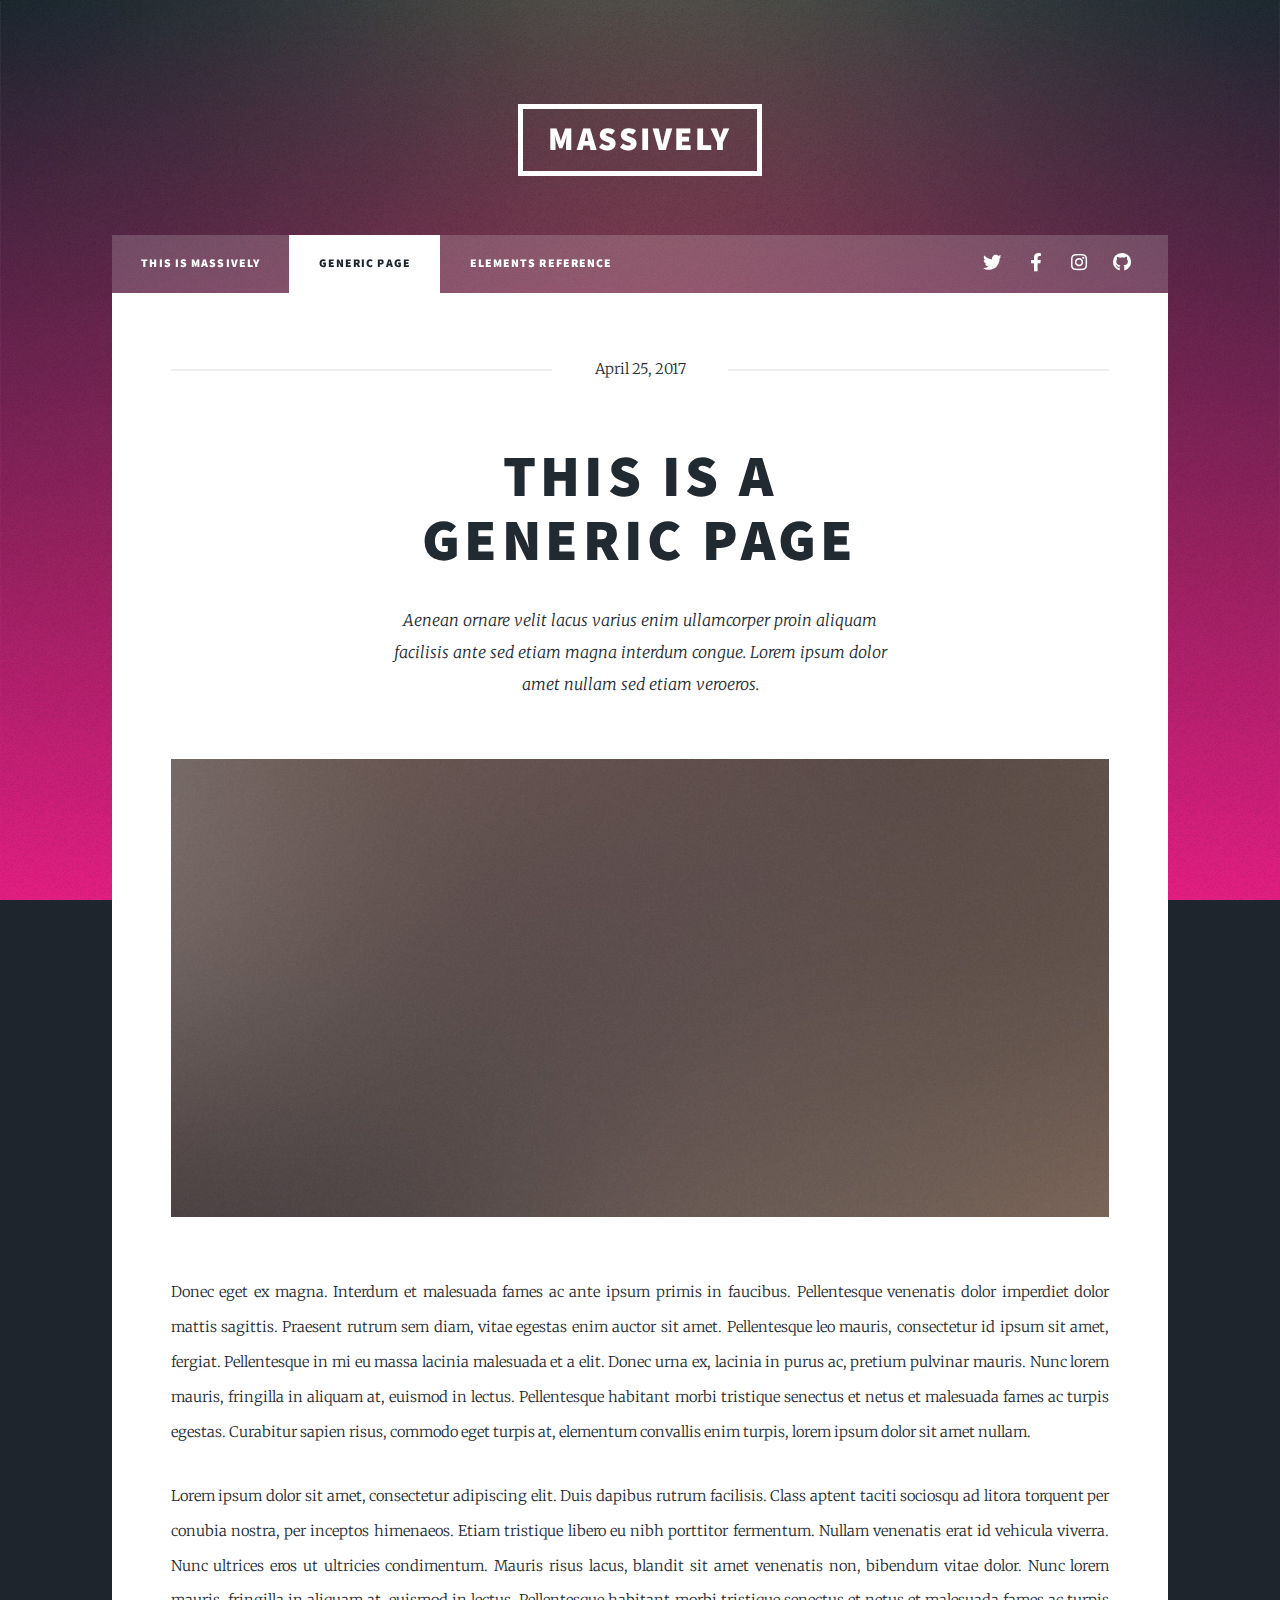
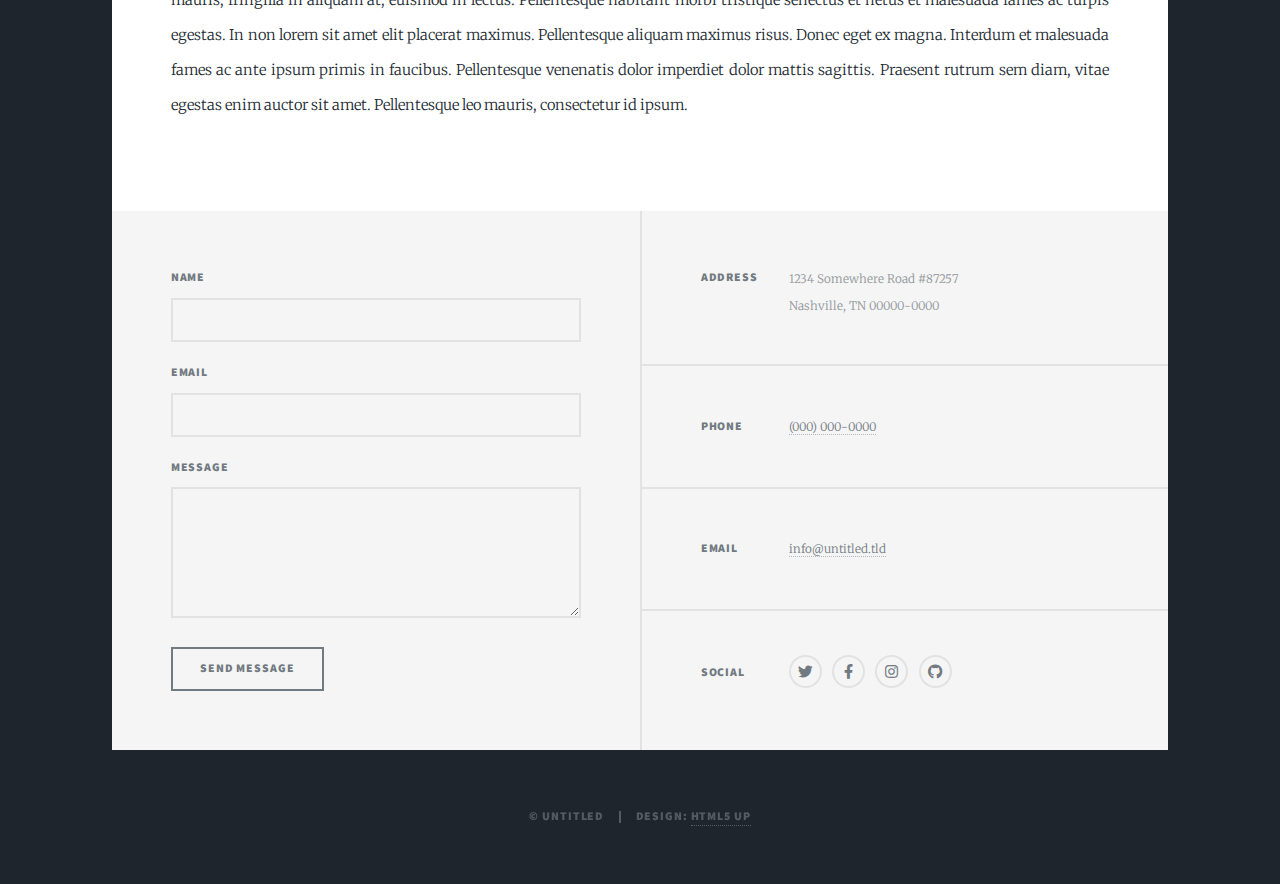
<file: generic.html>
<!DOCTYPE HTML>
<!--
	Massively by HTML5 UP
	html5up.net | @ajlkn
	Free for personal and commercial use under the CCA 3.0 license (html5up.net/license)
-->
<html>
	<head>
		<title>Generic Page - Massively by HTML5 UP</title>
		<meta charset="utf-8" />
		<meta name="viewport" content="width=device-width, initial-scale=1, user-scalable=no" />
		<link rel="stylesheet" href="assets/css/main.css" />
		<noscript><link rel="stylesheet" href="assets/css/noscript.css" /></noscript>
	</head>
	<body class="is-preload">

		<!-- Wrapper -->
			<div id="wrapper">

				<!-- Header -->
					<header id="header">
						<a href="index.html" class="logo">Massively</a>
					</header>

				<!-- Nav -->
					<nav id="nav">
						<ul class="links">
							<li><a href="index.html">This is Massively</a></li>
							<li class="active"><a href="generic.html">Generic Page</a></li>
							<li><a href="elements.html">Elements Reference</a></li>
						</ul>
						<ul class="icons">
							<li><a href="#" class="icon brands fa-twitter"><span class="label">Twitter</span></a></li>
							<li><a href="#" class="icon brands fa-facebook-f"><span class="label">Facebook</span></a></li>
							<li><a href="#" class="icon brands fa-instagram"><span class="label">Instagram</span></a></li>
							<li><a href="#" class="icon brands fa-github"><span class="label">GitHub</span></a></li>
						</ul>
					</nav>

				<!-- Main -->
					<div id="main">

						<!-- Post -->
							<section class="post">
								<header class="major">
									<span class="date">April 25, 2017</span>
									<h1>This is a<br />
									Generic Page</h1>
									<p>Aenean ornare velit lacus varius enim ullamcorper proin aliquam<br />
									facilisis ante sed etiam magna interdum congue. Lorem ipsum dolor<br />
									amet nullam sed etiam veroeros.</p>
								</header>
								<div class="image main"><img src="images/pic01.jpg" alt="" /></div>
								<p>Donec eget ex magna. Interdum et malesuada fames ac ante ipsum primis in faucibus. Pellentesque venenatis dolor imperdiet dolor mattis sagittis. Praesent rutrum sem diam, vitae egestas enim auctor sit amet. Pellentesque leo mauris, consectetur id ipsum sit amet, fergiat. Pellentesque in mi eu massa lacinia malesuada et a elit. Donec urna ex, lacinia in purus ac, pretium pulvinar mauris. Nunc lorem mauris, fringilla in aliquam at, euismod in lectus. Pellentesque habitant morbi tristique senectus et netus et malesuada fames ac turpis egestas. Curabitur sapien risus, commodo eget turpis at, elementum convallis enim turpis, lorem ipsum dolor sit amet nullam.</p>
								<p>Lorem ipsum dolor sit amet, consectetur adipiscing elit. Duis dapibus rutrum facilisis. Class aptent taciti sociosqu ad litora torquent per conubia nostra, per inceptos himenaeos. Etiam tristique libero eu nibh porttitor fermentum. Nullam venenatis erat id vehicula viverra. Nunc ultrices eros ut ultricies condimentum. Mauris risus lacus, blandit sit amet venenatis non, bibendum vitae dolor. Nunc lorem mauris, fringilla in aliquam at, euismod in lectus. Pellentesque habitant morbi tristique senectus et netus et malesuada fames ac turpis egestas. In non lorem sit amet elit placerat maximus. Pellentesque aliquam maximus risus. Donec eget ex magna. Interdum et malesuada fames ac ante ipsum primis in faucibus. Pellentesque venenatis dolor imperdiet dolor mattis sagittis. Praesent rutrum sem diam, vitae egestas enim auctor sit amet. Pellentesque leo mauris, consectetur id ipsum.</p>
							</section>

					</div>

				<!-- Footer -->
					<footer id="footer">
						<section>
							<form method="post" action="#">
								<div class="fields">
									<div class="field">
										<label for="name">Name</label>
										<input type="text" name="name" id="name" />
									</div>
									<div class="field">
										<label for="email">Email</label>
										<input type="text" name="email" id="email" />
									</div>
									<div class="field">
										<label for="message">Message</label>
										<textarea name="message" id="message" rows="3"></textarea>
									</div>
								</div>
								<ul class="actions">
									<li><input type="submit" value="Send Message" /></li>
								</ul>
							</form>
						</section>
						<section class="split contact">
							<section class="alt">
								<h3>Address</h3>
								<p>1234 Somewhere Road #87257<br />
								Nashville, TN 00000-0000</p>
							</section>
							<section>
								<h3>Phone</h3>
								<p><a href="#">(000) 000-0000</a></p>
							</section>
							<section>
								<h3>Email</h3>
								<p><a href="#">info@untitled.tld</a></p>
							</section>
							<section>
								<h3>Social</h3>
								<ul class="icons alt">
									<li><a href="#" class="icon brands alt fa-twitter"><span class="label">Twitter</span></a></li>
									<li><a href="#" class="icon brands alt fa-facebook-f"><span class="label">Facebook</span></a></li>
									<li><a href="#" class="icon brands alt fa-instagram"><span class="label">Instagram</span></a></li>
									<li><a href="#" class="icon brands alt fa-github"><span class="label">GitHub</span></a></li>
								</ul>
							</section>
						</section>
					</footer>

				<!-- Copyright -->
					<div id="copyright">
						<ul><li>&copy; Untitled</li><li>Design: <a href="https://html5up.net">HTML5 UP</a></li></ul>
					</div>

			</div>

		<!-- Scripts -->
			<script src="assets/js/jquery.min.js"></script>
			<script src="assets/js/jquery.scrollex.min.js"></script>
			<script src="assets/js/jquery.scrolly.min.js"></script>
			<script src="assets/js/browser.min.js"></script>
			<script src="assets/js/breakpoints.min.js"></script>
			<script src="assets/js/util.js"></script>
			<script src="assets/js/main.js"></script>

	</body>
</html>
</file>
<file: assets/css/main.css>
@import url(fontawesome-all.min.css);
@import url("https://fonts.googleapis.com/css?family=Merriweather:300,700,300italic,700italic|Source+Sans+Pro:900");

/*
	Massively by HTML5 UP
	html5up.net | @ajlkn
	Free for personal and commercial use under the CCA 3.0 license (html5up.net/license)
*/

html, body, div, span, applet, object,
iframe, h1, h2, h3, h4, h5, h6, p, blockquote,
pre, a, abbr, acronym, address, big, cite,
code, del, dfn, em, img, ins, kbd, q, s, samp,
small, strike, strong, sub, sup, tt, var, b,
u, i, center, dl, dt, dd, ol, ul, li, fieldset,
form, label, legend, table, caption, tbody,
tfoot, thead, tr, th, td, article, aside,
canvas, details, embed, figure, figcaption,
footer, header, hgroup, menu, nav, output, ruby,
section, summary, time, mark, audio, video {
	margin: 0;
	padding: 0;
	border: 0;
	font-size: 100%;
	font: inherit;
	vertical-align: baseline;}

article, aside, details, figcaption, figure,
footer, header, hgroup, menu, nav, section {
	display: block;}

body {
	line-height: 1;
}

ol, ul {
	list-style: none;
}

blockquote, q {
	quotes: none;
}

	blockquote:before, blockquote:after, q:before, q:after {
		content: '';
		content: none;
	}

table {
	border-collapse: collapse;
	border-spacing: 0;
}

body {
	-webkit-text-size-adjust: none;
}

mark {
	background-color: transparent;
	color: inherit;
}

input::-moz-focus-inner {
	border: 0;
	padding: 0;
}

input, select, textarea {
	-moz-appearance: none;
	-webkit-appearance: none;
	-ms-appearance: none;
	appearance: none;
}

/* Basic */

	@-ms-viewport {
		width: device-width;
	}

	body {
		-ms-overflow-style: scrollbar;
	}

	@media screen and (max-width: 480px) {

		html, body {
			min-width: 320px;
		}

	}

	html {
		box-sizing: border-box;
	}

	*, *:before, *:after {
		box-sizing: inherit;
	}

	body {
		background-color: #1e252d;
	}

		body.is-preload *, body.is-preload *:before, body.is-preload *:after {
			-moz-animation: none !important;
			-webkit-animation: none !important;
			-ms-animation: none !important;
			animation: none !important;
			-moz-transition: none !important;
			-webkit-transition: none !important;
			-ms-transition: none !important;
			transition: none !important;
		}

/* Type */

	html {
		font-size: 16pt;
	}

		@media screen and (max-width: 1680px) {

			html {
				font-size: 12pt;
			}

		}

		@media screen and (max-width: 1280px) {

			html {
				font-size: 11pt;
			}

		}

		@media screen and (max-width: 360px) {

			html {
				font-size: 10pt;
			}

		}

	body {
		color: #212931;
	}

	body, input, select, textarea {
		font-family: "Merriweather", Georgia, serif;
		font-weight: 300;
		font-size: 1rem;
		line-height: 2.375;
	}

	a {
		-moz-transition: color 0.2s ease-in-out, background-color 0.2s ease-in-out, border-color 0.2s ease-in-out, box-shadow 0.2s ease-in-out;
		-webkit-transition: color 0.2s ease-in-out, background-color 0.2s ease-in-out, border-color 0.2s ease-in-out, box-shadow 0.2s ease-in-out;
		-ms-transition: color 0.2s ease-in-out, background-color 0.2s ease-in-out, border-color 0.2s ease-in-out, box-shadow 0.2s ease-in-out;
		transition: color 0.2s ease-in-out, background-color 0.2s ease-in-out, border-color 0.2s ease-in-out, box-shadow 0.2s ease-in-out;
		border-bottom: dotted 1px;
		text-decoration: none;
	}

		a:hover {
			border-bottom-color: transparent;
		}

	strong, b {
		font-weight: 600;
	}

	em, i {
		font-style: italic;
	}

	p {
		text-align: justify;
		margin: 0 0 2rem 0;
	}

	h1, h2, h3, h4, h5, h6 {
		font-family: "Source Sans Pro", Helvetica, sans-serif;
		font-weight: 900;
		line-height: 1.5;
		letter-spacing: 0.075em;
		text-transform: uppercase;
		margin: 0 0 1rem 0;
	}

		h1 a, h2 a, h3 a, h4 a, h5 a, h6 a {
			border-bottom: 0;
			color: inherit;
			text-decoration: none;
		}

	h1 {
		font-size: 4rem;
		line-height: 1.1;
		margin: 0 0 2rem 0;
	}

	h2 {
		font-size: 1.75rem;
		line-height: 1.3;
		margin: 0 0 1.5rem 0;
	}

	h3 {
		font-size: 1.25rem;
		margin: 0 0 1.5rem 0;
	}

	h4 {
		font-size: 1rem;
	}

	h5 {
		font-size: 0.9rem;
	}

	h6 {
		font-size: 0.8rem;
	}

	sub {
		font-size: 0.8rem;
		position: relative;
		top: 0.5rem;
	}

	sup {
		font-size: 0.8rem;
		position: relative;
		top: -0.5rem;
	}

	blockquote {
		border-left: solid 4px;
		font-style: italic;
		margin: 0 0 2rem 0;
		padding: 0.5rem 0 0.5rem 2rem;
	}

	code {
		border: solid 2px;
		font-family: "Courier New", monospace;
		font-size: 0.9rem;
		margin: 0 0.25rem;
		padding: 0.25rem 0.65rem;
	}

	pre {
		-webkit-overflow-scrolling: touch;
		font-family: "Courier New", monospace;
		font-size: 0.9rem;
		margin: 0 0 2rem 0;
	}

		pre code {
			display: block;
			line-height: 1.75;
			padding: 1rem 1.5rem;
			overflow-x: auto;
		}

	hr {
		border: 0;
		border-bottom: solid 2px;
		margin: 3rem 0;
	}

		hr.major {
			margin: 5rem 0;
		}

	.align-left {
		text-align: left;
	}

	.align-center {
		text-align: center;
	}

	.align-right {
		text-align: right;
	}

	input, select, textarea {
		color: #212931;
	}

	a {
		color: #212931;
		border-bottom-color: rgba(33, 41, 49, 0.5);
	}

		a:hover {
			border-bottom-color: transparent;
			color: #18bfef !important;
		}

	strong, b {
		color: #212931;
	}

	h1, h2, h3, h4, h5, h6 {
		color: #212931;
	}

	blockquote {
		border-left-color: #eeeeee;
	}

	code {
		background: rgba(220, 220, 220, 0.25);
		border-color: #eeeeee;
	}

	hr {
		border-bottom-color: #eeeeee;
	}

/* Row */

	.row {
		display: flex;
		flex-wrap: wrap;
		box-sizing: border-box;
		align-items: stretch;
	}

		.row > * {
			box-sizing: border-box;
		}

		.row.gtr-uniform > * > :last-child {
			margin-bottom: 0;
		}

		.row.aln-left {
			justify-content: flex-start;
		}

		.row.aln-center {
			justify-content: center;
		}

		.row.aln-right {
			justify-content: flex-end;
		}

		.row.aln-top {
			align-items: flex-start;
		}

		.row.aln-middle {
			align-items: center;
		}

		.row.aln-bottom {
			align-items: flex-end;
		}

		.row > .imp {
			order: -1;
		}

		.row > .col-1 {
			width: 8.33333%;
		}

		.row > .off-1 {
			margin-left: 8.33333%;
		}

		.row > .col-2 {
			width: 16.66667%;
		}

		.row > .off-2 {
			margin-left: 16.66667%;
		}

		.row > .col-3 {
			width: 25%;
		}

		.row > .off-3 {
			margin-left: 25%;
		}

		.row > .col-4 {
			width: 33.33333%;
		}

		.row > .off-4 {
			margin-left: 33.33333%;
		}

		.row > .col-5 {
			width: 41.66667%;
		}

		.row > .off-5 {
			margin-left: 41.66667%;
		}

		.row > .col-6 {
			width: 50%;
		}

		.row > .off-6 {
			margin-left: 50%;
		}

		.row > .col-7 {
			width: 58.33333%;
		}

		.row > .off-7 {
			margin-left: 58.33333%;
		}

		.row > .col-8 {
			width: 66.66667%;
		}

		.row > .off-8 {
			margin-left: 66.66667%;
		}

		.row > .col-9 {
			width: 75%;
		}

		.row > .off-9 {
			margin-left: 75%;
		}

		.row > .col-10 {
			width: 83.33333%;
		}

		.row > .off-10 {
			margin-left: 83.33333%;
		}

		.row > .col-11 {
			width: 91.66667%;
		}

		.row > .off-11 {
			margin-left: 91.66667%;
		}

		.row > .col-12 {
			width: 100%;
		}

		.row > .off-12 {
			margin-left: 100%;
		}

		.row.gtr-0 {
			margin-top: 0;
			margin-left: 0rem;
		}

			.row.gtr-0 > * {
				padding: 0 0 0 0rem;
			}

			.row.gtr-0.gtr-uniform {
				margin-top: 0rem;
			}

				.row.gtr-0.gtr-uniform > * {
					padding-top: 0rem;
				}

		.row.gtr-25 {
			margin-top: 0;
			margin-left: -0.375rem;
		}

			.row.gtr-25 > * {
				padding: 0 0 0 0.375rem;
			}

			.row.gtr-25.gtr-uniform {
				margin-top: -0.375rem;
			}

				.row.gtr-25.gtr-uniform > * {
					padding-top: 0.375rem;
				}

		.row.gtr-50 {
			margin-top: 0;
			margin-left: -0.75rem;
		}

			.row.gtr-50 > * {
				padding: 0 0 0 0.75rem;
			}

			.row.gtr-50.gtr-uniform {
				margin-top: -0.75rem;
			}

				.row.gtr-50.gtr-uniform > * {
					padding-top: 0.75rem;
				}

		.row {
			margin-top: 0;
			margin-left: -1.5rem;
		}

			.row > * {
				padding: 0 0 0 1.5rem;
			}

			.row.gtr-uniform {
				margin-top: -1.5rem;
			}

				.row.gtr-uniform > * {
					padding-top: 1.5rem;
				}

		.row.gtr-150 {
			margin-top: 0;
			margin-left: -2.25rem;
		}

			.row.gtr-150 > * {
				padding: 0 0 0 2.25rem;
			}

			.row.gtr-150.gtr-uniform {
				margin-top: -2.25rem;
			}

				.row.gtr-150.gtr-uniform > * {
					padding-top: 2.25rem;
				}

		.row.gtr-200 {
			margin-top: 0;
			margin-left: -3rem;
		}

			.row.gtr-200 > * {
				padding: 0 0 0 3rem;
			}

			.row.gtr-200.gtr-uniform {
				margin-top: -3rem;
			}

				.row.gtr-200.gtr-uniform > * {
					padding-top: 3rem;
				}

		@media screen and (max-width: 1680px) {

			.row {
				display: flex;
				flex-wrap: wrap;
				box-sizing: border-box;
				align-items: stretch;
			}

				.row > * {
					box-sizing: border-box;
				}

				.row.gtr-uniform > * > :last-child {
					margin-bottom: 0;
				}

				.row.aln-left {
					justify-content: flex-start;
				}

				.row.aln-center {
					justify-content: center;
				}

				.row.aln-right {
					justify-content: flex-end;
				}

				.row.aln-top {
					align-items: flex-start;
				}

				.row.aln-middle {
					align-items: center;
				}

				.row.aln-bottom {
					align-items: flex-end;
				}

				.row > .imp-xlarge {
					order: -1;
				}

				.row > .col-1-xlarge {
					width: 8.33333%;
				}

				.row > .off-1-xlarge {
					margin-left: 8.33333%;
				}

				.row > .col-2-xlarge {
					width: 16.66667%;
				}

				.row > .off-2-xlarge {
					margin-left: 16.66667%;
				}

				.row > .col-3-xlarge {
					width: 25%;
				}

				.row > .off-3-xlarge {
					margin-left: 25%;
				}

				.row > .col-4-xlarge {
					width: 33.33333%;
				}

				.row > .off-4-xlarge {
					margin-left: 33.33333%;
				}

				.row > .col-5-xlarge {
					width: 41.66667%;
				}

				.row > .off-5-xlarge {
					margin-left: 41.66667%;
				}

				.row > .col-6-xlarge {
					width: 50%;
				}

				.row > .off-6-xlarge {
					margin-left: 50%;
				}

				.row > .col-7-xlarge {
					width: 58.33333%;
				}

				.row > .off-7-xlarge {
					margin-left: 58.33333%;
				}

				.row > .col-8-xlarge {
					width: 66.66667%;
				}

				.row > .off-8-xlarge {
					margin-left: 66.66667%;
				}

				.row > .col-9-xlarge {
					width: 75%;
				}

				.row > .off-9-xlarge {
					margin-left: 75%;
				}

				.row > .col-10-xlarge {
					width: 83.33333%;
				}

				.row > .off-10-xlarge {
					margin-left: 83.33333%;
				}

				.row > .col-11-xlarge {
					width: 91.66667%;
				}

				.row > .off-11-xlarge {
					margin-left: 91.66667%;
				}

				.row > .col-12-xlarge {
					width: 100%;
				}

				.row > .off-12-xlarge {
					margin-left: 100%;
				}

				.row.gtr-0 {
					margin-top: 0;
					margin-left: 0rem;
				}

					.row.gtr-0 > * {
						padding: 0 0 0 0rem;
					}

					.row.gtr-0.gtr-uniform {
						margin-top: 0rem;
					}

						.row.gtr-0.gtr-uniform > * {
							padding-top: 0rem;
						}

				.row.gtr-25 {
					margin-top: 0;
					margin-left: -0.375rem;
				}

					.row.gtr-25 > * {
						padding: 0 0 0 0.375rem;
					}

					.row.gtr-25.gtr-uniform {
						margin-top: -0.375rem;
					}

						.row.gtr-25.gtr-uniform > * {
							padding-top: 0.375rem;
						}

				.row.gtr-50 {
					margin-top: 0;
					margin-left: -0.75rem;
				}

					.row.gtr-50 > * {
						padding: 0 0 0 0.75rem;
					}

					.row.gtr-50.gtr-uniform {
						margin-top: -0.75rem;
					}

						.row.gtr-50.gtr-uniform > * {
							padding-top: 0.75rem;
						}

				.row {
					margin-top: 0;
					margin-left: -1.5rem;
				}

					.row > * {
						padding: 0 0 0 1.5rem;
					}

					.row.gtr-uniform {
						margin-top: -1.5rem;
					}

						.row.gtr-uniform > * {
							padding-top: 1.5rem;
						}

				.row.gtr-150 {
					margin-top: 0;
					margin-left: -2.25rem;
				}

					.row.gtr-150 > * {
						padding: 0 0 0 2.25rem;
					}

					.row.gtr-150.gtr-uniform {
						margin-top: -2.25rem;
					}

						.row.gtr-150.gtr-uniform > * {
							padding-top: 2.25rem;
						}

				.row.gtr-200 {
					margin-top: 0;
					margin-left: -3rem;
				}

					.row.gtr-200 > * {
						padding: 0 0 0 3rem;
					}

					.row.gtr-200.gtr-uniform {
						margin-top: -3rem;
					}

						.row.gtr-200.gtr-uniform > * {
							padding-top: 3rem;
						}

		}

		@media screen and (max-width: 1280px) {

			.row {
				display: flex;
				flex-wrap: wrap;
				box-sizing: border-box;
				align-items: stretch;
			}

				.row > * {
					box-sizing: border-box;
				}

				.row.gtr-uniform > * > :last-child {
					margin-bottom: 0;
				}

				.row.aln-left {
					justify-content: flex-start;
				}

				.row.aln-center {
					justify-content: center;
				}

				.row.aln-right {
					justify-content: flex-end;
				}

				.row.aln-top {
					align-items: flex-start;
				}

				.row.aln-middle {
					align-items: center;
				}

				.row.aln-bottom {
					align-items: flex-end;
				}

				.row > .imp-large {
					order: -1;
				}

				.row > .col-1-large {
					width: 8.33333%;
				}

				.row > .off-1-large {
					margin-left: 8.33333%;
				}

				.row > .col-2-large {
					width: 16.66667%;
				}

				.row > .off-2-large {
					margin-left: 16.66667%;
				}

				.row > .col-3-large {
					width: 25%;
				}

				.row > .off-3-large {
					margin-left: 25%;
				}

				.row > .col-4-large {
					width: 33.33333%;
				}

				.row > .off-4-large {
					margin-left: 33.33333%;
				}

				.row > .col-5-large {
					width: 41.66667%;
				}

				.row > .off-5-large {
					margin-left: 41.66667%;
				}

				.row > .col-6-large {
					width: 50%;
				}

				.row > .off-6-large {
					margin-left: 50%;
				}

				.row > .col-7-large {
					width: 58.33333%;
				}

				.row > .off-7-large {
					margin-left: 58.33333%;
				}

				.row > .col-8-large {
					width: 66.66667%;
				}

				.row > .off-8-large {
					margin-left: 66.66667%;
				}

				.row > .col-9-large {
					width: 75%;
				}

				.row > .off-9-large {
					margin-left: 75%;
				}

				.row > .col-10-large {
					width: 83.33333%;
				}

				.row > .off-10-large {
					margin-left: 83.33333%;
				}

				.row > .col-11-large {
					width: 91.66667%;
				}

				.row > .off-11-large {
					margin-left: 91.66667%;
				}

				.row > .col-12-large {
					width: 100%;
				}

				.row > .off-12-large {
					margin-left: 100%;
				}

				.row.gtr-0 {
					margin-top: 0;
					margin-left: 0rem;
				}

					.row.gtr-0 > * {
						padding: 0 0 0 0rem;
					}

					.row.gtr-0.gtr-uniform {
						margin-top: 0rem;
					}

						.row.gtr-0.gtr-uniform > * {
							padding-top: 0rem;
						}

				.row.gtr-25 {
					margin-top: 0;
					margin-left: -0.375rem;
				}

					.row.gtr-25 > * {
						padding: 0 0 0 0.375rem;
					}

					.row.gtr-25.gtr-uniform {
						margin-top: -0.375rem;
					}

						.row.gtr-25.gtr-uniform > * {
							padding-top: 0.375rem;
						}

				.row.gtr-50 {
					margin-top: 0;
					margin-left: -0.75rem;
				}

					.row.gtr-50 > * {
						padding: 0 0 0 0.75rem;
					}

					.row.gtr-50.gtr-uniform {
						margin-top: -0.75rem;
					}

						.row.gtr-50.gtr-uniform > * {
							padding-top: 0.75rem;
						}

				.row {
					margin-top: 0;
					margin-left: -1.5rem;
				}

					.row > * {
						padding: 0 0 0 1.5rem;
					}

					.row.gtr-uniform {
						margin-top: -1.5rem;
					}

						.row.gtr-uniform > * {
							padding-top: 1.5rem;
						}

				.row.gtr-150 {
					margin-top: 0;
					margin-left: -2.25rem;
				}

					.row.gtr-150 > * {
						padding: 0 0 0 2.25rem;
					}

					.row.gtr-150.gtr-uniform {
						margin-top: -2.25rem;
					}

						.row.gtr-150.gtr-uniform > * {
							padding-top: 2.25rem;
						}

				.row.gtr-200 {
					margin-top: 0;
					margin-left: -3rem;
				}

					.row.gtr-200 > * {
						padding: 0 0 0 3rem;
					}

					.row.gtr-200.gtr-uniform {
						margin-top: -3rem;
					}

						.row.gtr-200.gtr-uniform > * {
							padding-top: 3rem;
						}

		}

		@media screen and (max-width: 980px) {

			.row {
				display: flex;
				flex-wrap: wrap;
				box-sizing: border-box;
				align-items: stretch;
			}

				.row > * {
					box-sizing: border-box;
				}

				.row.gtr-uniform > * > :last-child {
					margin-bottom: 0;
				}

				.row.aln-left {
					justify-content: flex-start;
				}

				.row.aln-center {
					justify-content: center;
				}

				.row.aln-right {
					justify-content: flex-end;
				}

				.row.aln-top {
					align-items: flex-start;
				}

				.row.aln-middle {
					align-items: center;
				}

				.row.aln-bottom {
					align-items: flex-end;
				}

				.row > .imp-medium {
					order: -1;
				}

				.row > .col-1-medium {
					width: 8.33333%;
				}

				.row > .off-1-medium {
					margin-left: 8.33333%;
				}

				.row > .col-2-medium {
					width: 16.66667%;
				}

				.row > .off-2-medium {
					margin-left: 16.66667%;
				}

				.row > .col-3-medium {
					width: 25%;
				}

				.row > .off-3-medium {
					margin-left: 25%;
				}

				.row > .col-4-medium {
					width: 33.33333%;
				}

				.row > .off-4-medium {
					margin-left: 33.33333%;
				}

				.row > .col-5-medium {
					width: 41.66667%;
				}

				.row > .off-5-medium {
					margin-left: 41.66667%;
				}

				.row > .col-6-medium {
					width: 50%;
				}

				.row > .off-6-medium {
					margin-left: 50%;
				}

				.row > .col-7-medium {
					width: 58.33333%;
				}

				.row > .off-7-medium {
					margin-left: 58.33333%;
				}

				.row > .col-8-medium {
					width: 66.66667%;
				}

				.row > .off-8-medium {
					margin-left: 66.66667%;
				}

				.row > .col-9-medium {
					width: 75%;
				}

				.row > .off-9-medium {
					margin-left: 75%;
				}

				.row > .col-10-medium {
					width: 83.33333%;
				}

				.row > .off-10-medium {
					margin-left: 83.33333%;
				}

				.row > .col-11-medium {
					width: 91.66667%;
				}

				.row > .off-11-medium {
					margin-left: 91.66667%;
				}

				.row > .col-12-medium {
					width: 100%;
				}

				.row > .off-12-medium {
					margin-left: 100%;
				}

				.row.gtr-0 {
					margin-top: 0;
					margin-left: 0rem;
				}

					.row.gtr-0 > * {
						padding: 0 0 0 0rem;
					}

					.row.gtr-0.gtr-uniform {
						margin-top: 0rem;
					}

						.row.gtr-0.gtr-uniform > * {
							padding-top: 0rem;
						}

				.row.gtr-25 {
					margin-top: 0;
					margin-left: -0.375rem;
				}

					.row.gtr-25 > * {
						padding: 0 0 0 0.375rem;
					}

					.row.gtr-25.gtr-uniform {
						margin-top: -0.375rem;
					}

						.row.gtr-25.gtr-uniform > * {
							padding-top: 0.375rem;
						}

				.row.gtr-50 {
					margin-top: 0;
					margin-left: -0.75rem;
				}

					.row.gtr-50 > * {
						padding: 0 0 0 0.75rem;
					}

					.row.gtr-50.gtr-uniform {
						margin-top: -0.75rem;
					}

						.row.gtr-50.gtr-uniform > * {
							padding-top: 0.75rem;
						}

				.row {
					margin-top: 0;
					margin-left: -1.5rem;
				}

					.row > * {
						padding: 0 0 0 1.5rem;
					}

					.row.gtr-uniform {
						margin-top: -1.5rem;
					}

						.row.gtr-uniform > * {
							padding-top: 1.5rem;
						}

				.row.gtr-150 {
					margin-top: 0;
					margin-left: -2.25rem;
				}

					.row.gtr-150 > * {
						padding: 0 0 0 2.25rem;
					}

					.row.gtr-150.gtr-uniform {
						margin-top: -2.25rem;
					}

						.row.gtr-150.gtr-uniform > * {
							padding-top: 2.25rem;
						}

				.row.gtr-200 {
					margin-top: 0;
					margin-left: -3rem;
				}

					.row.gtr-200 > * {
						padding: 0 0 0 3rem;
					}

					.row.gtr-200.gtr-uniform {
						margin-top: -3rem;
					}

						.row.gtr-200.gtr-uniform > * {
							padding-top: 3rem;
						}

		}

		@media screen and (max-width: 736px) {

			.row {
				display: flex;
				flex-wrap: wrap;
				box-sizing: border-box;
				align-items: stretch;
			}

				.row > * {
					box-sizing: border-box;
				}

				.row.gtr-uniform > * > :last-child {
					margin-bottom: 0;
				}

				.row.aln-left {
					justify-content: flex-start;
				}

				.row.aln-center {
					justify-content: center;
				}

				.row.aln-right {
					justify-content: flex-end;
				}

				.row.aln-top {
					align-items: flex-start;
				}

				.row.aln-middle {
					align-items: center;
				}

				.row.aln-bottom {
					align-items: flex-end;
				}

				.row > .imp-small {
					order: -1;
				}

				.row > .col-1-small {
					width: 8.33333%;
				}

				.row > .off-1-small {
					margin-left: 8.33333%;
				}

				.row > .col-2-small {
					width: 16.66667%;
				}

				.row > .off-2-small {
					margin-left: 16.66667%;
				}

				.row > .col-3-small {
					width: 25%;
				}

				.row > .off-3-small {
					margin-left: 25%;
				}

				.row > .col-4-small {
					width: 33.33333%;
				}

				.row > .off-4-small {
					margin-left: 33.33333%;
				}

				.row > .col-5-small {
					width: 41.66667%;
				}

				.row > .off-5-small {
					margin-left: 41.66667%;
				}

				.row > .col-6-small {
					width: 50%;
				}

				.row > .off-6-small {
					margin-left: 50%;
				}

				.row > .col-7-small {
					width: 58.33333%;
				}

				.row > .off-7-small {
					margin-left: 58.33333%;
				}

				.row > .col-8-small {
					width: 66.66667%;
				}

				.row > .off-8-small {
					margin-left: 66.66667%;
				}

				.row > .col-9-small {
					width: 75%;
				}

				.row > .off-9-small {
					margin-left: 75%;
				}

				.row > .col-10-small {
					width: 83.33333%;
				}

				.row > .off-10-small {
					margin-left: 83.33333%;
				}

				.row > .col-11-small {
					width: 91.66667%;
				}

				.row > .off-11-small {
					margin-left: 91.66667%;
				}

				.row > .col-12-small {
					width: 100%;
				}

				.row > .off-12-small {
					margin-left: 100%;
				}

				.row.gtr-0 {
					margin-top: 0;
					margin-left: 0rem;
				}

					.row.gtr-0 > * {
						padding: 0 0 0 0rem;
					}

					.row.gtr-0.gtr-uniform {
						margin-top: 0rem;
					}

						.row.gtr-0.gtr-uniform > * {
							padding-top: 0rem;
						}

				.row.gtr-25 {
					margin-top: 0;
					margin-left: -0.375rem;
				}

					.row.gtr-25 > * {
						padding: 0 0 0 0.375rem;
					}

					.row.gtr-25.gtr-uniform {
						margin-top: -0.375rem;
					}

						.row.gtr-25.gtr-uniform > * {
							padding-top: 0.375rem;
						}

				.row.gtr-50 {
					margin-top: 0;
					margin-left: -0.75rem;
				}

					.row.gtr-50 > * {
						padding: 0 0 0 0.75rem;
					}

					.row.gtr-50.gtr-uniform {
						margin-top: -0.75rem;
					}

						.row.gtr-50.gtr-uniform > * {
							padding-top: 0.75rem;
						}

				.row {
					margin-top: 0;
					margin-left: -1.5rem;
				}

					.row > * {
						padding: 0 0 0 1.5rem;
					}

					.row.gtr-uniform {
						margin-top: -1.5rem;
					}

						.row.gtr-uniform > * {
							padding-top: 1.5rem;
						}

				.row.gtr-150 {
					margin-top: 0;
					margin-left: -2.25rem;
				}

					.row.gtr-150 > * {
						padding: 0 0 0 2.25rem;
					}

					.row.gtr-150.gtr-uniform {
						margin-top: -2.25rem;
					}

						.row.gtr-150.gtr-uniform > * {
							padding-top: 2.25rem;
						}

				.row.gtr-200 {
					margin-top: 0;
					margin-left: -3rem;
				}

					.row.gtr-200 > * {
						padding: 0 0 0 3rem;
					}

					.row.gtr-200.gtr-uniform {
						margin-top: -3rem;
					}

						.row.gtr-200.gtr-uniform > * {
							padding-top: 3rem;
						}

		}

		@media screen and (max-width: 480px) {

			.row {
				display: flex;
				flex-wrap: wrap;
				box-sizing: border-box;
				align-items: stretch;
			}

				.row > * {
					box-sizing: border-box;
				}

				.row.gtr-uniform > * > :last-child {
					margin-bottom: 0;
				}

				.row.aln-left {
					justify-content: flex-start;
				}

				.row.aln-center {
					justify-content: center;
				}

				.row.aln-right {
					justify-content: flex-end;
				}

				.row.aln-top {
					align-items: flex-start;
				}

				.row.aln-middle {
					align-items: center;
				}

				.row.aln-bottom {
					align-items: flex-end;
				}

				.row > .imp-xsmall {
					order: -1;
				}

				.row > .col-1-xsmall {
					width: 8.33333%;
				}

				.row > .off-1-xsmall {
					margin-left: 8.33333%;
				}

				.row > .col-2-xsmall {
					width: 16.66667%;
				}

				.row > .off-2-xsmall {
					margin-left: 16.66667%;
				}

				.row > .col-3-xsmall {
					width: 25%;
				}

				.row > .off-3-xsmall {
					margin-left: 25%;
				}

				.row > .col-4-xsmall {
					width: 33.33333%;
				}

				.row > .off-4-xsmall {
					margin-left: 33.33333%;
				}

				.row > .col-5-xsmall {
					width: 41.66667%;
				}

				.row > .off-5-xsmall {
					margin-left: 41.66667%;
				}

				.row > .col-6-xsmall {
					width: 50%;
				}

				.row > .off-6-xsmall {
					margin-left: 50%;
				}

				.row > .col-7-xsmall {
					width: 58.33333%;
				}

				.row > .off-7-xsmall {
					margin-left: 58.33333%;
				}

				.row > .col-8-xsmall {
					width: 66.66667%;
				}

				.row > .off-8-xsmall {
					margin-left: 66.66667%;
				}

				.row > .col-9-xsmall {
					width: 75%;
				}

				.row > .off-9-xsmall {
					margin-left: 75%;
				}

				.row > .col-10-xsmall {
					width: 83.33333%;
				}

				.row > .off-10-xsmall {
					margin-left: 83.33333%;
				}

				.row > .col-11-xsmall {
					width: 91.66667%;
				}

				.row > .off-11-xsmall {
					margin-left: 91.66667%;
				}

				.row > .col-12-xsmall {
					width: 100%;
				}

				.row > .off-12-xsmall {
					margin-left: 100%;
				}

				.row.gtr-0 {
					margin-top: 0;
					margin-left: 0rem;
				}

					.row.gtr-0 > * {
						padding: 0 0 0 0rem;
					}

					.row.gtr-0.gtr-uniform {
						margin-top: 0rem;
					}

						.row.gtr-0.gtr-uniform > * {
							padding-top: 0rem;
						}

				.row.gtr-25 {
					margin-top: 0;
					margin-left: -0.375rem;
				}

					.row.gtr-25 > * {
						padding: 0 0 0 0.375rem;
					}

					.row.gtr-25.gtr-uniform {
						margin-top: -0.375rem;
					}

						.row.gtr-25.gtr-uniform > * {
							padding-top: 0.375rem;
						}

				.row.gtr-50 {
					margin-top: 0;
					margin-left: -0.75rem;
				}

					.row.gtr-50 > * {
						padding: 0 0 0 0.75rem;
					}

					.row.gtr-50.gtr-uniform {
						margin-top: -0.75rem;
					}

						.row.gtr-50.gtr-uniform > * {
							padding-top: 0.75rem;
						}

				.row {
					margin-top: 0;
					margin-left: -1.5rem;
				}

					.row > * {
						padding: 0 0 0 1.5rem;
					}

					.row.gtr-uniform {
						margin-top: -1.5rem;
					}

						.row.gtr-uniform > * {
							padding-top: 1.5rem;
						}

				.row.gtr-150 {
					margin-top: 0;
					margin-left: -2.25rem;
				}

					.row.gtr-150 > * {
						padding: 0 0 0 2.25rem;
					}

					.row.gtr-150.gtr-uniform {
						margin-top: -2.25rem;
					}

						.row.gtr-150.gtr-uniform > * {
							padding-top: 2.25rem;
						}

				.row.gtr-200 {
					margin-top: 0;
					margin-left: -3rem;
				}

					.row.gtr-200 > * {
						padding: 0 0 0 3rem;
					}

					.row.gtr-200.gtr-uniform {
						margin-top: -3rem;
					}

						.row.gtr-200.gtr-uniform > * {
							padding-top: 3rem;
						}

		}

		@media screen and (max-width: 360px) {

			.row {
				display: flex;
				flex-wrap: wrap;
				box-sizing: border-box;
				align-items: stretch;
			}

				.row > * {
					box-sizing: border-box;
				}

				.row.gtr-uniform > * > :last-child {
					margin-bottom: 0;
				}

				.row.aln-left {
					justify-content: flex-start;
				}

				.row.aln-center {
					justify-content: center;
				}

				.row.aln-right {
					justify-content: flex-end;
				}

				.row.aln-top {
					align-items: flex-start;
				}

				.row.aln-middle {
					align-items: center;
				}

				.row.aln-bottom {
					align-items: flex-end;
				}

				.row > .imp-xxsmall {
					order: -1;
				}

				.row > .col-1-xxsmall {
					width: 8.33333%;
				}

				.row > .off-1-xxsmall {
					margin-left: 8.33333%;
				}

				.row > .col-2-xxsmall {
					width: 16.66667%;
				}

				.row > .off-2-xxsmall {
					margin-left: 16.66667%;
				}

				.row > .col-3-xxsmall {
					width: 25%;
				}

				.row > .off-3-xxsmall {
					margin-left: 25%;
				}

				.row > .col-4-xxsmall {
					width: 33.33333%;
				}

				.row > .off-4-xxsmall {
					margin-left: 33.33333%;
				}

				.row > .col-5-xxsmall {
					width: 41.66667%;
				}

				.row > .off-5-xxsmall {
					margin-left: 41.66667%;
				}

				.row > .col-6-xxsmall {
					width: 50%;
				}

				.row > .off-6-xxsmall {
					margin-left: 50%;
				}

				.row > .col-7-xxsmall {
					width: 58.33333%;
				}

				.row > .off-7-xxsmall {
					margin-left: 58.33333%;
				}

				.row > .col-8-xxsmall {
					width: 66.66667%;
				}

				.row > .off-8-xxsmall {
					margin-left: 66.66667%;
				}

				.row > .col-9-xxsmall {
					width: 75%;
				}

				.row > .off-9-xxsmall {
					margin-left: 75%;
				}

				.row > .col-10-xxsmall {
					width: 83.33333%;
				}

				.row > .off-10-xxsmall {
					margin-left: 83.33333%;
				}

				.row > .col-11-xxsmall {
					width: 91.66667%;
				}

				.row > .off-11-xxsmall {
					margin-left: 91.66667%;
				}

				.row > .col-12-xxsmall {
					width: 100%;
				}

				.row > .off-12-xxsmall {
					margin-left: 100%;
				}

				.row.gtr-0 {
					margin-top: 0;
					margin-left: 0rem;
				}

					.row.gtr-0 > * {
						padding: 0 0 0 0rem;
					}

					.row.gtr-0.gtr-uniform {
						margin-top: 0rem;
					}

						.row.gtr-0.gtr-uniform > * {
							padding-top: 0rem;
						}

				.row.gtr-25 {
					margin-top: 0;
					margin-left: -0.375rem;
				}

					.row.gtr-25 > * {
						padding: 0 0 0 0.375rem;
					}

					.row.gtr-25.gtr-uniform {
						margin-top: -0.375rem;
					}

						.row.gtr-25.gtr-uniform > * {
							padding-top: 0.375rem;
						}

				.row.gtr-50 {
					margin-top: 0;
					margin-left: -0.75rem;
				}

					.row.gtr-50 > * {
						padding: 0 0 0 0.75rem;
					}

					.row.gtr-50.gtr-uniform {
						margin-top: -0.75rem;
					}

						.row.gtr-50.gtr-uniform > * {
							padding-top: 0.75rem;
						}

				.row {
					margin-top: 0;
					margin-left: -1.5rem;
				}

					.row > * {
						padding: 0 0 0 1.5rem;
					}

					.row.gtr-uniform {
						margin-top: -1.5rem;
					}

						.row.gtr-uniform > * {
							padding-top: 1.5rem;
						}

				.row.gtr-150 {
					margin-top: 0;
					margin-left: -2.25rem;
				}

					.row.gtr-150 > * {
						padding: 0 0 0 2.25rem;
					}

					.row.gtr-150.gtr-uniform {
						margin-top: -2.25rem;
					}

						.row.gtr-150.gtr-uniform > * {
							padding-top: 2.25rem;
						}

				.row.gtr-200 {
					margin-top: 0;
					margin-left: -3rem;
				}

					.row.gtr-200 > * {
						padding: 0 0 0 3rem;
					}

					.row.gtr-200.gtr-uniform {
						margin-top: -3rem;
					}

						.row.gtr-200.gtr-uniform > * {
							padding-top: 3rem;
						}

		}

/* Box */

	.box {
		border: solid 2px;
		margin-bottom: 2rem;
		padding: 1.5rem;
	}

		.box > :last-child,
		.box > :last-child > :last-child,
		.box > :last-child > :last-child > :last-child {
			margin-bottom: 0;
		}

		.box.alt {
			border: 0;
			border-radius: 0;
			padding: 0;
		}

	.box {
		border-color: #eeeeee;
	}

/* Button */

	input[type="submit"],
	input[type="reset"],
	input[type="button"],
	button,
	.button {
		-moz-appearance: none;
		-webkit-appearance: none;
		-ms-appearance: none;
		appearance: none;
		-moz-transition: background-color 0.2s ease-in-out, box-shadow 0.2s ease-in-out, color 0.2s ease-in-out;
		-webkit-transition: background-color 0.2s ease-in-out, box-shadow 0.2s ease-in-out, color 0.2s ease-in-out;
		-ms-transition: background-color 0.2s ease-in-out, box-shadow 0.2s ease-in-out, color 0.2s ease-in-out;
		transition: background-color 0.2s ease-in-out, box-shadow 0.2s ease-in-out, color 0.2s ease-in-out;
		border: 0;
		border-radius: 0;
		cursor: pointer;
		display: inline-block;
		font-family: "Source Sans Pro", Helvetica, sans-serif;
		font-size: 0.8rem;
		font-weight: 900;
		letter-spacing: 0.075em;
		height: 3rem;
		line-height: 3rem;
		padding: 0 2rem;
		text-align: center;
		text-decoration: none;
		text-transform: uppercase;
		white-space: nowrap;
	}

		input[type="submit"].icon:before,
		input[type="reset"].icon:before,
		input[type="button"].icon:before,
		button.icon:before,
		.button.icon:before {
			margin-right: 0.5rem;
		}

		input[type="submit"].icon.solo,
		input[type="reset"].icon.solo,
		input[type="button"].icon.solo,
		button.icon.solo,
		.button.icon.solo {
			position: relative;
			width: 4rem;
			height: 4rem;
			line-height: 4rem;
			border-radius: 4rem;
			text-indent: 4rem;
			overflow: hidden;
			padding: 0;
			white-space: nowrap;
		}

			input[type="submit"].icon.solo:before,
			input[type="reset"].icon.solo:before,
			input[type="button"].icon.solo:before,
			button.icon.solo:before,
			.button.icon.solo:before {
				position: absolute;
				display: block;
				top: 0;
				left: 0;
				width: inherit;
				height: inherit;
				line-height: inherit;
				font-size: 1.25rem;
				margin-right: 0;
				text-align: center;
				text-indent: 0;
			}

		input[type="submit"].fit,
		input[type="reset"].fit,
		input[type="button"].fit,
		button.fit,
		.button.fit {
			width: 100%;
		}

		input[type="submit"].small,
		input[type="reset"].small,
		input[type="button"].small,
		button.small,
		.button.small {
			font-size: 0.7rem;
			height: 2.5rem;
			line-height: 2.5rem;
			padding: 0 1.5rem;
		}

		input[type="submit"].large,
		input[type="reset"].large,
		input[type="button"].large,
		button.large,
		.button.large {
			font-size: 0.9rem;
			height: 3.5rem;
			line-height: 3.5rem;
			padding: 0 2.75rem;
		}

		@media screen and (max-width: 980px) {

			input[type="submit"],
			input[type="reset"],
			input[type="button"],
			button,
			.button {
				font-size: 0.9rem;
				height: 3.25rem;
				line-height: 3.25rem;
			}

				input[type="submit"].large,
				input[type="reset"].large,
				input[type="button"].large,
				button.large,
				.button.large {
					font-size: 1rem;
					height: 3.75rem;
					line-height: 3.75rem;
				}

		}

		input[type="submit"].disabled, input[type="submit"]:disabled,
		input[type="reset"].disabled,
		input[type="reset"]:disabled,
		input[type="button"].disabled,
		input[type="button"]:disabled,
		button.disabled,
		button:disabled,
		.button.disabled,
		.button:disabled {
			pointer-events: none;
			opacity: 0.25;
		}

	input[type="submit"],
	input[type="reset"],
	input[type="button"],
	button,
	.button {
		background-color: transparent;
		box-shadow: inset 0 0 0 2px #212931;
		color: #212931 !important;
	}

		input[type="submit"]:hover,
		input[type="reset"]:hover,
		input[type="button"]:hover,
		button:hover,
		.button:hover {
			box-shadow: inset 0 0 0 2px #18bfef;
			color: #18bfef !important;
		}

		input[type="submit"].primary,
		input[type="reset"].primary,
		input[type="button"].primary,
		button.primary,
		.button.primary {
			background-color: #212931;
			box-shadow: none;
			color: #ffffff !important;
		}

			input[type="submit"].primary:hover,
			input[type="reset"].primary:hover,
			input[type="button"].primary:hover,
			button.primary:hover,
			.button.primary:hover {
				background-color: #18bfef;
			}

/* Form */

	form {
		margin: 0 0 2rem 0;
	}

		form > :last-child {
			margin-bottom: 0;
		}

		form > .fields {
			display: -moz-flex;
			display: -webkit-flex;
			display: -ms-flex;
			display: flex;
			-moz-flex-wrap: wrap;
			-webkit-flex-wrap: wrap;
			-ms-flex-wrap: wrap;
			flex-wrap: wrap;
			width: calc(100% + 3rem);
			margin: -1.5rem 0 2rem -1.5rem;
		}

			form > .fields > .field {
				-moz-flex-grow: 0;
				-webkit-flex-grow: 0;
				-ms-flex-grow: 0;
				flex-grow: 0;
				-moz-flex-shrink: 0;
				-webkit-flex-shrink: 0;
				-ms-flex-shrink: 0;
				flex-shrink: 0;
				padding: 1.5rem 0 0 1.5rem;
				width: calc(100% - 1.5rem);
			}

				form > .fields > .field.half {
					width: calc(50% - 0.75rem);
				}

				form > .fields > .field.third {
					width: calc(100%/3 - 0.5rem);
				}

				form > .fields > .field.quarter {
					width: calc(25% - 0.375rem);
				}

		@media screen and (max-width: 480px) {

			form > .fields {
				width: calc(100% + 3rem);
				margin: -1.5rem 0 2rem -1.5rem;
			}

				form > .fields > .field {
					padding: 1.5rem 0 0 1.5rem;
					width: calc(100% - 1.5rem);
				}

					form > .fields > .field.half {
						width: calc(100% - 1.5rem);
					}

					form > .fields > .field.third {
						width: calc(100% - 1.5rem);
					}

					form > .fields > .field.quarter {
						width: calc(100% - 1.5rem);
					}

		}

	label {
		display: block;
		font-family: "Source Sans Pro", Helvetica, sans-serif;
		font-weight: 900;
		line-height: 1.5;
		letter-spacing: 0.075em;
		font-size: 0.8rem;
		text-transform: uppercase;
		margin: 0 0 0.75rem 0;
	}

		@media screen and (max-width: 980px) {

			label {
				font-size: 0.9rem;
			}

		}

	input[type="text"],
	input[type="password"],
	input[type="email"],
	select,
	textarea {
		-moz-appearance: none;
		-webkit-appearance: none;
		-ms-appearance: none;
		appearance: none;
		background: transparent;
		border-radius: 0;
		border: solid 2px;
		color: inherit;
		display: block;
		outline: 0;
		padding: 0 1rem;
		text-decoration: none;
		width: 100%;
	}

		input[type="text"]:invalid,
		input[type="password"]:invalid,
		input[type="email"]:invalid,
		select:invalid,
		textarea:invalid {
			box-shadow: none;
		}

	select {
		background-size: 1.25rem;
		background-repeat: no-repeat;
		background-position: calc(100% - 1rem) center;
		height: 3rem;
		padding-right: 3rem;
		text-overflow: ellipsis;
	}

		select:focus::-ms-value {
			background-color: transparent;
		}

		select::-ms-expand {
			display: none;
		}

	input[type="text"],
	input[type="password"],
	input[type="email"],
	select {
		height: 3rem;
	}

	textarea {
		padding: 0.75rem 1rem;
	}

	input[type="checkbox"],
	input[type="radio"] {
		-moz-appearance: none;
		-webkit-appearance: none;
		-ms-appearance: none;
		appearance: none;
		display: block;
		float: left;
		margin-right: -2rem;
		opacity: 0;
		width: 1rem;
		z-index: -1;
	}

		input[type="checkbox"] + label,
		input[type="radio"] + label {
			text-decoration: none;
			cursor: pointer;
			display: inline-block;
			font-size: 1rem;
			letter-spacing: 0;
			font-family: "Merriweather", Georgia, serif;
			text-transform: none;
			font-weight: 300;
			padding-left: 2.8rem;
			padding-right: 1rem;
			position: relative;
		}

			input[type="checkbox"] + label:before,
			input[type="radio"] + label:before {
				-moz-osx-font-smoothing: grayscale;
				-webkit-font-smoothing: antialiased;
				display: inline-block;
				font-style: normal;
				font-variant: normal;
				text-rendering: auto;
				line-height: 1;
				text-transform: none !important;
				font-family: 'Font Awesome 5 Free';
				font-weight: 900;
			}

			input[type="checkbox"] + label:before,
			input[type="radio"] + label:before {
				border-radius: 0;
				border: solid 2px;
				content: '';
				display: inline-block;
				font-size: 0.8rem;
				height: 1.8rem;
				left: 0;
				line-height: 1.65rem;
				position: absolute;
				text-align: center;
				top: -0.125rem;
				width: 1.8rem;
			}

		input[type="checkbox"]:checked + label:before,
		input[type="radio"]:checked + label:before {
			content: '\f00c';
		}

	input[type="checkbox"] + label:before {
		border-radius: 0;
	}

	input[type="radio"] + label:before {
		border-radius: 100%;
	}

	::-webkit-input-placeholder {
		opacity: 1.0;
	}

	:-moz-placeholder {
		opacity: 1.0;
	}

	::-moz-placeholder {
		opacity: 1.0;
	}

	:-ms-input-placeholder {
		opacity: 1.0;
	}

	label {
		color: #212931;
	}

	input[type="text"],
	input[type="password"],
	input[type="email"],
	select,
	textarea {
		border-color: #eeeeee;
	}

		input[type="text"]:focus,
		input[type="password"]:focus,
		input[type="email"]:focus,
		select:focus,
		textarea:focus {
			border-color: #18bfef;
		}

	select {
		background-image: url("data:image/svg+xml;charset=utf8,%3Csvg xmlns='http://www.w3.org/2000/svg' width='40' height='40' preserveAspectRatio='none' viewBox='0 0 40 40'%3E%3Cpath d='M9.4,12.3l10.4,10.4l10.4-10.4c0.2-0.2,0.5-0.4,0.9-0.4c0.3,0,0.6,0.1,0.9,0.4l3.3,3.3c0.2,0.2,0.4,0.5,0.4,0.9 c0,0.4-0.1,0.6-0.4,0.9L20.7,31.9c-0.2,0.2-0.5,0.4-0.9,0.4c-0.3,0-0.6-0.1-0.9-0.4L4.3,17.3c-0.2-0.2-0.4-0.5-0.4-0.9 c0-0.4,0.1-0.6,0.4-0.9l3.3-3.3c0.2-0.2,0.5-0.4,0.9-0.4S9.1,12.1,9.4,12.3z' fill='%23eeeeee' /%3E%3C/svg%3E");
	}

		select option {
			background-color: #ffffff;
			color: #212931;
		}

	.select-wrapper:before {
		color: #eeeeee;
	}

	input[type="checkbox"] + label,
	input[type="radio"] + label {
		color: #212931;
	}

		input[type="checkbox"] + label:before,
		input[type="radio"] + label:before {
			border-color: #eeeeee;
		}

	input[type="checkbox"]:checked + label:before,
	input[type="radio"]:checked + label:before {
		background-color: #212931;
		border-color: #212931;
		color: #ffffff;
	}

	input[type="checkbox"]:focus + label:before,
	input[type="radio"]:focus + label:before {
		border-color: #18bfef;
	}

	::-webkit-input-placeholder {
		color: #909498 !important;
	}

	:-moz-placeholder {
		color: #909498 !important;
	}

	::-moz-placeholder {
		color: #909498 !important;
	}

	:-ms-input-placeholder {
		color: #909498 !important;
	}

	.formerize-placeholder {
		color: #909498 !important;
	}

/* Icon */

	.icon {
		text-decoration: none;
		border-bottom: none;
		position: relative;
	}

		.icon:before {
			-moz-osx-font-smoothing: grayscale;
			-webkit-font-smoothing: antialiased;
			display: inline-block;
			font-style: normal;
			font-variant: normal;
			text-rendering: auto;
			line-height: 1;
			text-transform: none !important;
			font-family: 'Font Awesome 5 Free';
			font-weight: 400;
		}

		.icon > .label {
			display: none;
		}

		.icon:before {
			line-height: inherit;
		}

		.icon.solid:before {
			font-weight: 900;
		}

		.icon.brands:before {
			font-family: 'Font Awesome 5 Brands';
		}

/* Image */

	.image {
		border: 0;
		display: inline-block;
		position: relative;
	}

		.image img {
			display: block;
		}

		.image.left, .image.right {
			max-width: 40%;
		}

			.image.left img, .image.right img {
				width: 100%;
			}

		.image.left {
			float: left;
			margin: 0 2rem 2rem 0;
			top: 0.75rem;
		}

		.image.right {
			float: right;
			margin: 0 0 2rem 2rem;
			top: 0.75rem;
		}

		.image.fit {
			display: block;
			margin: 2.5rem 0;
			width: 100%;
		}

			.image.fit:first-child {
				margin-top: 0;
			}

			.image.fit img {
				width: 100%;
			}

		.image.main {
			display: block;
			margin: 4rem 0;
			width: 100%;
		}

			.image.main:first-child {
				margin-top: 0;
			}

			.image.main img {
				width: 100%;
			}

		@media screen and (max-width: 736px) {

			.image.fit {
				margin: 2rem 0;
			}

			.image.main {
				margin: 2rem 0;
			}

		}

	a.image {
		overflow: hidden;
	}

		a.image img {
			-moz-transition: -moz-transform 0.2s ease-out;
			-webkit-transition: -webkit-transform 0.2s ease-out;
			-ms-transition: -ms-transform 0.2s ease-out;
			transition: transform 0.2s ease-out;
		}

		a.image:hover img {
			-moz-transform: scale(1.05);
			-webkit-transform: scale(1.05);
			-ms-transform: scale(1.05);
			transform: scale(1.05);
		}

/* Actions */

	ul.actions {
		display: -moz-flex;
		display: -webkit-flex;
		display: -ms-flex;
		display: flex;
		cursor: default;
		list-style: none;
		margin-left: -1rem;
		padding-left: 0;
	}

		ul.actions li {
			padding: 0 0 0 1rem;
			vertical-align: middle;
		}

		ul.actions.special {
			-moz-justify-content: center;
			-webkit-justify-content: center;
			-ms-justify-content: center;
			justify-content: center;
			width: 100%;
			margin-left: 0;
		}

			ul.actions.special li:first-child {
				padding-left: 0;
			}

		ul.actions.stacked {
			-moz-flex-direction: column;
			-webkit-flex-direction: column;
			-ms-flex-direction: column;
			flex-direction: column;
			margin-left: 0;
		}

			ul.actions.stacked li {
				padding: 1.3rem 0 0 0;
			}

				ul.actions.stacked li:first-child {
					padding-top: 0;
				}

		ul.actions.fit {
			width: calc(100% + 1rem);
		}

			ul.actions.fit li {
				-moz-flex-grow: 1;
				-webkit-flex-grow: 1;
				-ms-flex-grow: 1;
				flex-grow: 1;
				-moz-flex-shrink: 1;
				-webkit-flex-shrink: 1;
				-ms-flex-shrink: 1;
				flex-shrink: 1;
				width: 100%;
			}

				ul.actions.fit li > * {
					width: 100%;
				}

			ul.actions.fit.stacked {
				width: 100%;
			}

		@media screen and (max-width: 480px) {

			ul.actions:not(.fixed) {
				-moz-flex-direction: column;
				-webkit-flex-direction: column;
				-ms-flex-direction: column;
				flex-direction: column;
				margin-left: 0;
				width: 100% !important;
			}

				ul.actions:not(.fixed) li {
					-moz-flex-grow: 1;
					-webkit-flex-grow: 1;
					-ms-flex-grow: 1;
					flex-grow: 1;
					-moz-flex-shrink: 1;
					-webkit-flex-shrink: 1;
					-ms-flex-shrink: 1;
					flex-shrink: 1;
					padding: 1rem 0 0 0;
					text-align: center;
					width: 100%;
				}

					ul.actions:not(.fixed) li > * {
						width: 100%;
					}

					ul.actions:not(.fixed) li:first-child {
						padding-top: 0;
					}

					ul.actions:not(.fixed) li input[type="submit"],
					ul.actions:not(.fixed) li input[type="reset"],
					ul.actions:not(.fixed) li input[type="button"],
					ul.actions:not(.fixed) li button,
					ul.actions:not(.fixed) li .button {
						width: 100%;
					}

						ul.actions:not(.fixed) li input[type="submit"].icon:before,
						ul.actions:not(.fixed) li input[type="reset"].icon:before,
						ul.actions:not(.fixed) li input[type="button"].icon:before,
						ul.actions:not(.fixed) li button.icon:before,
						ul.actions:not(.fixed) li .button.icon:before {
							margin-left: -0.5rem;
						}

		}

/* Icons */

	ul.icons {
		cursor: default;
		list-style: none;
		padding-left: 0;
	}

		ul.icons li {
			display: inline-block;
			padding: 0 0.5rem 0 0;
			vertical-align: middle;
		}

			ul.icons li:last-child {
				padding-right: 0;
			}

			ul.icons li .icon:before {
				width: 2.25rem;
				height: 2.25rem;
				line-height: 2.25rem;
				display: inline-block;
				text-align: center;
				border-radius: 100%;
				font-size: 1.25rem;
			}

		ul.icons.alt li .icon:before {
			-moz-transition: color 0.2s ease-in-out, background-color 0.2s ease-in-out, border-color 0.2s ease-in-out, box-shadow 0.2s ease-in-out;
			-webkit-transition: color 0.2s ease-in-out, background-color 0.2s ease-in-out, border-color 0.2s ease-in-out, box-shadow 0.2s ease-in-out;
			-ms-transition: color 0.2s ease-in-out, background-color 0.2s ease-in-out, border-color 0.2s ease-in-out, box-shadow 0.2s ease-in-out;
			transition: color 0.2s ease-in-out, background-color 0.2s ease-in-out, border-color 0.2s ease-in-out, box-shadow 0.2s ease-in-out;
			font-size: 1rem;
		}

/* List */

	ol {
		list-style: decimal;
		margin: 0 0 2rem 0;
		padding-left: 1.25rem;
	}

		ol li {
			padding-left: 0.25rem;
		}

	ul {
		list-style: disc;
		margin: 0 0 2rem 0;
		padding-left: 1rem;
	}

		ul li {
			padding-left: 0.5rem;
		}

		ul.divided {
			list-style: none;
			padding-left: 0;
		}

			ul.divided li {
				border-top: solid 1px;
				padding: 0.5rem 0;
			}

				ul.divided li:first-child {
					border-top: 0;
					padding-top: 0;
				}

	dl {
		margin: 0 0 2rem 0;
	}

		dl dt {
			display: block;
			font-weight: 600;
			margin: 0 0 1rem 0;
		}

		dl dd {
			margin-left: 2rem;
		}

	ul.divided li {
		border-top-color: #eeeeee;
	}

	ul.icons li a.icon:hover:before {
		color: #18bfef;
	}

	ul.icons.alt li .icon:before {
		box-shadow: inset 0 0 0 2px #eeeeee;
	}

	ul.icons.alt li a.icon:hover:before {
		box-shadow: inset 0 0 0 2px #18bfef;
	}

/* Section/Article */

	section.special, article.special {
		text-align: center;
	}

	header {
		cursor: default;
	}

		header > .date {
			display: block;
			font-size: 0.8rem;
			height: 1;
			margin: 0 0 1rem 0;
			position: relative;
		}

		header > p {
			font-style: italic;
		}

		header > h1 + p {
			font-size: 1.1rem;
			margin-top: -0.5rem;
			line-height: 2;
		}

		header > h2 + p {
			font-size: 1rem;
			margin-top: -0.75rem;
		}

		header > h3 + p {
			font-size: 0.9rem;
			margin-top: -0.75rem;
		}

		header > h4 + p {
			font-size: 0.8rem;
			margin-top: -0.75rem;
		}

		header.major {
			margin: 0 0 4rem 0;
			text-align: center;
		}

			header.major > :last-child {
				margin-bottom: 0;
			}

			header.major > p {
				margin-top: 0;
				text-align: center;
			}

			header.major > .date {
				font-size: 1rem;
				margin: 0 0 4rem 0;
			}

				header.major > .date:before, header.major > .date:after {
					content: '';
					display: block;
					position: absolute;
					top: 50%;
					width: calc(50% - 6rem);
					border-top: solid 2px;
				}

				header.major > .date:before {
					left: 0;
				}

				header.major > .date:after {
					right: 0;
				}

		@media screen and (max-width: 980px) {

			header br {
				display: none;
			}

		}

		@media screen and (max-width: 736px) {

			header.major {
				margin: 0 0 2rem 0;
			}

		}

	header.major .date:before, header.major .date:after {
		border-top-color: #eeeeee;
	}

/* Table */

	.table-wrapper {
		-webkit-overflow-scrolling: touch;
		overflow-x: auto;
	}

	table {
		margin: 0 0 2rem 0;
		width: 100%;
	}

		table tbody tr {
			border: solid 1px;
			border-left: 0;
			border-right: 0;
		}

		table td {
			padding: 0.75rem 0.75rem;
		}

		table th {
			font-family: "Source Sans Pro", Helvetica, sans-serif;
			font-size: 0.8rem;
			font-weight: 900;
			letter-spacing: 0.075em;
			line-height: 1.5;
			padding: 0 0.75rem 0.75rem 0.75rem;
			text-align: left;
			text-transform: uppercase;
		}

			@media screen and (max-width: 980px) {

				table th {
					font-size: 0.9rem;
				}

			}

		table thead {
			border-bottom: solid 2px;
		}

		table tfoot {
			border-top: solid 2px;
		}

		table.alt {
			border-collapse: separate;
		}

			table.alt tbody tr td {
				border: solid 1px;
				border-left-width: 0;
				border-top-width: 0;
			}

				table.alt tbody tr td:first-child {
					border-left-width: 1px;
				}

			table.alt tbody tr:first-child td {
				border-top-width: 1px;
			}

			table.alt thead {
				border-bottom: 0;
			}

			table.alt tfoot {
				border-top: 0;
			}

	table tbody tr {
		border-color: #eeeeee;
	}

		table tbody tr:nth-child(2n + 1) {
			background-color: rgba(220, 220, 220, 0.25);
		}

	table th {
		color: #212931;
	}

	table thead {
		border-bottom-color: #eeeeee;
	}

	table tfoot {
		border-top-color: #eeeeee;
	}

	table.alt tbody tr td {
		border-color: #eeeeee;
	}

/* Pagination */

	.pagination {
		display: -moz-inline-flex;
		display: -webkit-inline-flex;
		display: -ms-inline-flex;
		display: inline-flex;
		-moz-user-select: none;
		-webkit-user-select: none;
		-ms-user-select: none;
		user-select: none;
		cursor: default;
		list-style: none;
		margin: 0 0 2rem 2px;
		padding: 0;
	}

		.pagination a, .pagination span {
			-moz-transition: background-color 0.2s ease-in-out, border-color 0.2s ease-in-out, box-shadow 0.2s ease-in-out, color 0.2s ease-in-out;
			-webkit-transition: background-color 0.2s ease-in-out, border-color 0.2s ease-in-out, box-shadow 0.2s ease-in-out, color 0.2s ease-in-out;
			-ms-transition: background-color 0.2s ease-in-out, border-color 0.2s ease-in-out, box-shadow 0.2s ease-in-out, color 0.2s ease-in-out;
			transition: background-color 0.2s ease-in-out, border-color 0.2s ease-in-out, box-shadow 0.2s ease-in-out, color 0.2s ease-in-out;
			border: solid 2px;
			display: inline-block;
			font-family: "Source Sans Pro", Helvetica, sans-serif;
			font-size: 0.8rem;
			font-weight: 900;
			height: 3rem;
			letter-spacing: 0.075em;
			line-height: calc(3rem - 4px);
			margin-left: -2px;
			min-width: 3rem;
			position: relative;
			text-align: center;
			text-decoration: none;
			text-transform: uppercase;
		}

		.pagination .next, .pagination .previous {
			text-decoration: none;
			padding: 0 1.75rem;
		}

			.pagination .next:before, .pagination .previous:before {
				-moz-osx-font-smoothing: grayscale;
				-webkit-font-smoothing: antialiased;
				display: inline-block;
				font-style: normal;
				font-variant: normal;
				text-rendering: auto;
				line-height: 1;
				text-transform: none !important;
				font-family: 'Font Awesome 5 Free';
				font-weight: 900;
			}

			.pagination .next:before, .pagination .previous:before {
				display: inline-block;
				color: inherit !important;
				line-height: inherit;
			}

		.pagination .previous:before {
			content: '\f104';
			margin-right: 0.9375em;
		}

		.pagination .next:before {
			content: '\f105';
			float: right;
			margin-left: 0.9375em;
		}

		@media screen and (max-width: 980px) {

			.pagination a, .pagination span {
				font-size: 0.9rem;
			}

		}

		@media screen and (max-width: 480px) {

			.pagination .page, .pagination .extra {
				display: none;
			}

		}

	.pagination a, .pagination span {
		border-color: #eeeeee;
	}

	.pagination a {
		color: #212931 !important;
	}

		.pagination a:hover {
			color: #18bfef !important;
			border-color: #18bfef;
			z-index: 1;
		}

			.pagination a:hover + a,
			.pagination a:hover + span {
				border-left-color: #18bfef;
			}

		.pagination a.active {
			background-color: #eeeeee;
		}

	.pagination span {
		color: #eeeeee;
	}

/* Wrapper */

	#wrapper {
		-moz-transition: opacity 0.5s ease;
		-webkit-transition: opacity 0.5s ease;
		-ms-transition: opacity 0.5s ease;
		transition: opacity 0.5s ease;
		position: relative;
		z-index: 1;
		overflow: hidden;
	}

		#wrapper > .bg {
			position: absolute;
			top: 0;
			left: 0;
			width: 100%;
			height: 100%;
			background-color: #212931;
			background-image: url(../../images/overlay.png), linear-gradient(0deg, rgba(233, 30, 132, 0.97), rgba(0, 0, 0, 0.1)), url(../../images/bg.jpg);
			background-size: auto,								auto,														100% auto;
			background-position: center,								center,														top center;
			background-repeat: repeat,								no-repeat,													no-repeat;
			background-attachment: scroll,								scroll,														scroll;
			z-index: -1;
		}

			#wrapper > .bg.fixed {
				position: fixed;
				width: 100vw;
				height: 100vh;
			}

		#wrapper.fade-in:before {
			pointer-events: none;
			-moz-transition: opacity 1s ease-in-out;
			-webkit-transition: opacity 1s ease-in-out;
			-ms-transition: opacity 1s ease-in-out;
			transition: opacity 1s ease-in-out;
			-moz-transition-delay: 0.75s;
			-webkit-transition-delay: 0.75s;
			-ms-transition-delay: 0.75s;
			transition-delay: 0.75s;
			background: #1e252d;
			content: '';
			display: block;
			height: 100%;
			left: 0;
			opacity: 0;
			position: fixed;
			top: 0;
			width: 100%;
		}

		body.is-preload #wrapper.fade-in:before {
			opacity: 1;
		}

		@media screen and (orientation: portrait) {

			#wrapper > .bg {
				background-size: auto,								auto,														auto 175%;
			}

		}

/* Intro */

	#intro {
		color: #ffffff;
		padding: 8rem 4rem 6rem 4rem ;
		-moz-align-items: center;
		-webkit-align-items: center;
		-ms-align-items: center;
		align-items: center;
		display: -moz-flex;
		display: -webkit-flex;
		display: -ms-flex;
		display: flex;
		-moz-flex-direction: column;
		-webkit-flex-direction: column;
		-ms-flex-direction: column;
		flex-direction: column;
		-moz-justify-content: -moz-flex-end;
		-webkit-justify-content: -webkit-flex-end;
		-ms-justify-content: -ms-flex-end;
		justify-content: flex-end;
		-moz-transition: opacity 1s ease, -moz-transform 1s ease;
		-webkit-transition: opacity 1s ease, -webkit-transform 1s ease;
		-ms-transition: opacity 1s ease, -ms-transform 1s ease;
		transition: opacity 1s ease, transform 1s ease;
		position: relative;
		cursor: default;
		text-align: center;
		z-index: 1;
		min-height: 100vh;
	}

		#intro input, #intro select, #intro textarea {
			color: #ffffff;
		}

		#intro a {
			color: #ffffff;
			border-bottom-color: rgba(255, 255, 255, 0.5);
		}

			#intro a:hover {
				border-bottom-color: transparent;
				color: #18bfef !important;
			}

		#intro strong, #intro b {
			color: #ffffff;
		}

		#intro h1, #intro h2, #intro h3, #intro h4, #intro h5, #intro h6 {
			color: #ffffff;
		}

		#intro blockquote {
			border-left-color: #ffffff;
		}

		#intro code {
			background: rgba(255, 255, 255, 0.075);
			border-color: #ffffff;
		}

		#intro hr {
			border-bottom-color: #ffffff;
		}

		#intro input[type="submit"],
		#intro input[type="reset"],
		#intro input[type="button"],
		#intro button,
		#intro .button {
			background-color: transparent;
			box-shadow: inset 0 0 0 2px #ffffff;
			color: #ffffff !important;
		}

			#intro input[type="submit"]:hover,
			#intro input[type="reset"]:hover,
			#intro input[type="button"]:hover,
			#intro button:hover,
			#intro .button:hover {
				box-shadow: inset 0 0 0 2px #18bfef;
				color: #18bfef !important;
			}

			#intro input[type="submit"].primary,
			#intro input[type="reset"].primary,
			#intro input[type="button"].primary,
			#intro button.primary,
			#intro .button.primary {
				background-color: #ffffff;
				box-shadow: none;
				color: #1e252d !important;
			}

				#intro input[type="submit"].primary:hover,
				#intro input[type="reset"].primary:hover,
				#intro input[type="button"].primary:hover,
				#intro button.primary:hover,
				#intro .button.primary:hover {
					background-color: #18bfef;
				}

		#intro h1 {
			font-size: 5rem;
			line-height: 1;
		}

		#intro p {
			font-size: 1.25rem;
			font-style: italic;
			margin-top: -0.25rem;
			text-align: center;
		}

		#intro + #header {
			margin-top: -20rem;
		}

			#intro + #header .logo {
				-moz-transform: translateY(2rem);
				-webkit-transform: translateY(2rem);
				-ms-transform: translateY(2rem);
				transform: translateY(2rem);
				opacity: 0;
				visibility: hidden;
			}

		#intro.hidden {
			pointer-events: none;
			-moz-transform: translateY(2rem);
			-webkit-transform: translateY(2rem);
			-ms-transform: translateY(2rem);
			transform: translateY(2rem);
			-moz-transition: opacity 0.5s ease, -moz-transform 0.5s ease, visibility 0.5s;
			-webkit-transition: opacity 0.5s ease, -webkit-transform 0.5s ease, visibility 0.5s;
			-ms-transition: opacity 0.5s ease, -ms-transform 0.5s ease, visibility 0.5s;
			transition: opacity 0.5s ease, transform 0.5s ease, visibility 0.5s;
			opacity: 0;
			visibility: hidden;
		}

			#intro.hidden + #header .logo {
				-moz-transform: translateY(0);
				-webkit-transform: translateY(0);
				-ms-transform: translateY(0);
				transform: translateY(0);
				opacity: 1;
				visibility: visible;
			}

		body.is-preload #intro {
			-moz-transform: translateY(2rem);
			-webkit-transform: translateY(2rem);
			-ms-transform: translateY(2rem);
			transform: translateY(2rem);
			opacity: 0;
		}

			body.is-preload #intro:not(.hidden) + #header + #nav {
				-moz-transform: translateY(4rem);
				-webkit-transform: translateY(4rem);
				-ms-transform: translateY(4rem);
				transform: translateY(4rem);
				opacity: 0;
			}

		@media screen and (max-width: 980px) {

			#intro {
				padding: 4rem 4rem 2rem 4rem ;
				min-height: 90vh;
			}

				#intro p br {
					display: none;
				}

				#intro + #header {
					margin-top: -14rem;
				}

		}

		@media screen and (max-width: 736px) {

			#intro {
				padding: 3rem 2rem 1rem 2rem ;
				min-height: 80vh;
			}

				#intro h1 {
					font-size: 3.25rem;
					line-height: 1.1;
					margin-bottom: 1rem;
				}

				#intro p {
					font-size: 1rem;
					margin-top: 0rem;
				}

				#intro .actions {
					display: none;
				}

		}

/* Header */

	#header {
		color: #ffffff;
		-moz-align-items: center;
		-webkit-align-items: center;
		-ms-align-items: center;
		align-items: center;
		display: -moz-flex;
		display: -webkit-flex;
		display: -ms-flex;
		display: flex;
		-moz-flex-direction: column;
		-webkit-flex-direction: column;
		-ms-flex-direction: column;
		flex-direction: column;
		-moz-justify-content: -moz-flex-end;
		-webkit-justify-content: -webkit-flex-end;
		-ms-justify-content: -ms-flex-end;
		justify-content: flex-end;
		pointer-events: none;
		-moz-user-select: none;
		-webkit-user-select: none;
		-ms-user-select: none;
		user-select: none;
		height: 20rem;
		padding-bottom: 8rem;
		position: relative;
		text-align: center;
		z-index: 2;
	}

		#header input, #header select, #header textarea {
			color: #ffffff;
		}

		#header a {
			color: #ffffff;
			border-bottom-color: rgba(255, 255, 255, 0.5);
		}

			#header a:hover {
				border-bottom-color: transparent;
				color: #18bfef !important;
			}

		#header strong, #header b {
			color: #ffffff;
		}

		#header h1, #header h2, #header h3, #header h4, #header h5, #header h6 {
			color: #ffffff;
		}

		#header blockquote {
			border-left-color: #ffffff;
		}

		#header code {
			background: rgba(255, 255, 255, 0.075);
			border-color: #ffffff;
		}

		#header hr {
			border-bottom-color: #ffffff;
		}

		#header .logo {
			-moz-transition: border-color 0.2s ease-in-out, color 0.2s ease-in-out, opacity 0.5s ease, -moz-transform 0.5s ease, visibility 0.5s;
			-webkit-transition: border-color 0.2s ease-in-out, color 0.2s ease-in-out, opacity 0.5s ease, -webkit-transform 0.5s ease, visibility 0.5s;
			-ms-transition: border-color 0.2s ease-in-out, color 0.2s ease-in-out, opacity 0.5s ease, -ms-transform 0.5s ease, visibility 0.5s;
			transition: border-color 0.2s ease-in-out, color 0.2s ease-in-out, opacity 0.5s ease, transform 0.5s ease, visibility 0.5s;
			pointer-events: auto;
			border-style: solid;
			border-color: #ffffff;
			border-width: 5px !important;
			font-family: "Source Sans Pro", Helvetica, sans-serif;
			font-size: 2.25rem;
			font-weight: 900;
			letter-spacing: 0.075em;
			line-height: 1;
			padding: 1rem 1.75rem;
			text-transform: uppercase;
			visibility: visible;
		}

			#header .logo:hover {
				border-color: #18bfef !important;
				color: #18bfef !important;
			}

		@media screen and (max-width: 980px) {

			#header {
				height: 14rem;
				padding-bottom: 4rem;
			}

		}

		@media screen and (max-width: 736px) {

			#header {
				padding-bottom: 3rem;
			}

				#header .logo {
					font-size: 1.75rem;
					border-width: 3px !important;
				}

		}

/* Nav */

	#nav {
		color: #ffffff;
		display: -moz-flex;
		display: -webkit-flex;
		display: -ms-flex;
		display: flex;
		-moz-transition: -moz-transform 1s ease, opacity 1s ease;
		-webkit-transition: -webkit-transform 1s ease, opacity 1s ease;
		-ms-transition: -ms-transform 1s ease, opacity 1s ease;
		transition: transform 1s ease, opacity 1s ease;
		background: rgba(255, 255, 255, 0.175);
		height: 4rem;
		line-height: 4rem;
		margin: -4rem auto 0 auto;
		overflow: hidden;
		padding: 0 2rem 0 0;
		position: relative;
		width: calc(100% - 4rem);
		max-width: 72rem;
		z-index: 2;
	}

		#nav ul.divided li {
			border-top-color: #ffffff;
		}

		#nav ul.icons li a.icon:hover:before {
			color: #18bfef;
		}

		#nav ul.icons.alt li .icon:before {
			box-shadow: inset 0 0 0 2px #ffffff;
		}

		#nav ul.icons.alt li a.icon:hover:before {
			box-shadow: inset 0 0 0 2px #18bfef;
		}

		#nav input, #nav select, #nav textarea {
			color: #ffffff;
		}

		#nav a {
			color: #ffffff;
			border-bottom-color: rgba(255, 255, 255, 0.5);
		}

			#nav a:hover {
				border-bottom-color: transparent;
				color: #18bfef !important;
			}

		#nav strong, #nav b {
			color: #ffffff;
		}

		#nav h1, #nav h2, #nav h3, #nav h4, #nav h5, #nav h6 {
			color: #ffffff;
		}

		#nav blockquote {
			border-left-color: #ffffff;
		}

		#nav code {
			background: rgba(255, 255, 255, 0.075);
			border-color: #ffffff;
		}

		#nav hr {
			border-bottom-color: #ffffff;
		}

		#nav ul.links {
			display: -moz-flex;
			display: -webkit-flex;
			display: -ms-flex;
			display: flex;
			-moz-flex-grow: 1;
			-webkit-flex-grow: 1;
			-ms-flex-grow: 1;
			flex-grow: 1;
			-moz-flex-shrink: 1;
			-webkit-flex-shrink: 1;
			-ms-flex-shrink: 1;
			flex-shrink: 1;
			font-family: "Source Sans Pro", Helvetica, sans-serif;
			font-weight: 900;
			letter-spacing: 0.075em;
			list-style: none;
			margin-bottom: 0;
			padding-left: 0;
			text-transform: uppercase;
		}

			#nav ul.links li {
				display: block;
				padding-left: 0;
			}

				#nav ul.links li a {
					-moz-transition: background-color 0.2s ease-in-out, color 0.2s ease-in-out;
					-webkit-transition: background-color 0.2s ease-in-out, color 0.2s ease-in-out;
					-ms-transition: background-color 0.2s ease-in-out, color 0.2s ease-in-out;
					transition: background-color 0.2s ease-in-out, color 0.2s ease-in-out;
					display: block;
					font-size: 0.8rem;
					outline: none;
					padding: 0 2rem;
				}

					#nav ul.links li a:hover {
						color: inherit !important;
						background-color: rgba(255, 255, 255, 0.1);
					}

				#nav ul.links li.active {
					background-color: #ffffff;
				}

					#nav ul.links li.active a {
						color: #1e252d;
					}

						#nav ul.links li.active a:hover {
							color: #18bfef !important;
						}

		#nav ul.icons {
			-moz-flex-grow: 0;
			-webkit-flex-grow: 0;
			-ms-flex-grow: 0;
			flex-grow: 0;
			-moz-flex-shrink: 0;
			-webkit-flex-shrink: 0;
			-ms-flex-shrink: 0;
			flex-shrink: 0;
			margin-bottom: 0;
		}

		@media screen and (max-width: 980px) {

			#nav {
				display: none;
			}

		}

/* Main */

	#main {
		background-color: #ffffff;
		position: relative;
		margin: 0 auto;
		width: calc(100% - 4rem);
		max-width: 72rem;
		z-index: 2;
	}

		#main > * {
			padding: 4rem 4rem 2rem 4rem ;
			border-top: solid 2px #eeeeee;
			margin: 0;
		}

			#main > *:first-child {
				border-top: 0;
			}

		#main > footer {
			text-align: center;
		}

		#main > .post {
			padding: 8rem 8rem 6rem 8rem ;
		}

			#main > .post header.major > .date {
				margin-top: -2rem;
			}

			#main > .post header.major > h1, #main > .post header.major h2 {
				font-size: 4rem;
				line-height: 1.1;
				margin: 0 0 2rem 0;
			}

			#main > .post.featured {
				text-align: center;
			}

			@media screen and (max-width: 1280px) {

				#main > .post {
					padding: 6rem 4rem 4rem 4rem ;
				}

			}

			@media screen and (max-width: 736px) {

				#main > .post {
					padding: 4rem 2rem 2rem 2rem ;
				}

					#main > .post header.major > .date {
						margin-top: -1rem;
						margin-bottom: 2rem;
					}

					#main > .post header.major > h1, #main > .post header.major h2 {
						font-size: 2.5rem;
						line-height: 1.2;
						margin: 0 0 1.5rem 0;
					}

			}

		#main > .posts {
			display: -moz-flex;
			display: -webkit-flex;
			display: -ms-flex;
			display: flex;
			-moz-flex-wrap: wrap;
			-webkit-flex-wrap: wrap;
			-ms-flex-wrap: wrap;
			flex-wrap: wrap;
			-moz-align-items: -moz-stretch;
			-webkit-align-items: -webkit-stretch;
			-ms-align-items: -ms-stretch;
			align-items: stretch;
			text-align: center;
			width: 100%;
			padding: 0;
		}

			#main > .posts > * {
				-moz-flex-shrink: 1;
				-webkit-flex-shrink: 1;
				-ms-flex-shrink: 1;
				flex-shrink: 1;
				-moz-flex-grow: 0;
				-webkit-flex-grow: 0;
				-ms-flex-grow: 0;
				flex-grow: 0;
			}

			#main > .posts > * {
				width: 50%;
			}

			#main > .posts > * {
				padding: 4rem;
				width: 50%;
			}

			#main > .posts > article {
				border-color: #eeeeee;
				border-left-width: 2px;
				border-style: solid;
				border-top-width: 2px;
				text-align: center;
			}

				#main > .posts > article > :last-child {
					margin-bottom: 0;
				}

				#main > .posts > article:nth-child(2n - 1) {
					border-left-width: 0;
				}

				#main > .posts > article:nth-child(-n + 2) {
					border-top-width: 0;
				}

			@media screen and (max-width: 980px) {

				#main > .posts > * {
					width: 50%;
				}

				#main > .posts > * {
					padding: 2.5rem;
					width: 50%;
				}

			}

			@media screen and (max-width: 736px) {

				#main > .posts > * {
					width: 100%;
				}

				#main > .posts > * {
					padding: 2rem;
					width: 100%;
				}

				#main > .posts > article:nth-child(2n - 1) {
					border-left-width: 2px;
				}

				#main > .posts > article:nth-child(-n + 2) {
					border-top-width: 2px;
				}

				#main > .posts > article:nth-child(n) {
					border-left-width: 0;
				}

				#main > .posts > article:nth-child(-n + 1) {
					border-top-width: 0;
				}

				#main > .posts > article .image {
					max-width: 25rem;
					margin-left: auto;
					margin-right: auto;
				}

			}

		@media screen and (max-width: 736px) {

			#main > * {
				padding: 2rem 2rem 0.1rem 2rem ;
			}

		}

		@media screen and (max-width: 480px) {

			#main {
				width: 100%;
			}

		}

/* Footer */

	#footer {
		color: #717981;
		display: -moz-flex;
		display: -webkit-flex;
		display: -ms-flex;
		display: flex;
		background-color: #f5f5f5;
		color: #909498;
		cursor: default;
		position: relative;
		margin: 0 auto;
		width: calc(100% - 4rem);
		max-width: 72rem;
		z-index: 2;
	}

		#footer input, #footer select, #footer textarea {
			color: #717981;
		}

		#footer a {
			color: #717981;
			border-bottom-color: rgba(113, 121, 129, 0.5);
		}

			#footer a:hover {
				border-bottom-color: transparent;
				color: #18bfef !important;
			}

		#footer strong, #footer b {
			color: #717981;
		}

		#footer h1, #footer h2, #footer h3, #footer h4, #footer h5, #footer h6 {
			color: #717981;
		}

		#footer blockquote {
			border-left-color: #e2e2e2;
		}

		#footer code {
			background: rgba(220, 220, 220, 0.5);
			border-color: #e2e2e2;
		}

		#footer hr {
			border-bottom-color: #e2e2e2;
		}

		#footer .box {
			border-color: #e2e2e2;
		}

		#footer input[type="submit"],
		#footer input[type="reset"],
		#footer input[type="button"],
		#footer button,
		#footer .button {
			background-color: transparent;
			box-shadow: inset 0 0 0 2px #717981;
			color: #717981 !important;
		}

			#footer input[type="submit"]:hover,
			#footer input[type="reset"]:hover,
			#footer input[type="button"]:hover,
			#footer button:hover,
			#footer .button:hover {
				box-shadow: inset 0 0 0 2px #18bfef;
				color: #18bfef !important;
			}

			#footer input[type="submit"].primary,
			#footer input[type="reset"].primary,
			#footer input[type="button"].primary,
			#footer button.primary,
			#footer .button.primary {
				background-color: #717981;
				box-shadow: none;
				color: #f5f5f5 !important;
			}

				#footer input[type="submit"].primary:hover,
				#footer input[type="reset"].primary:hover,
				#footer input[type="button"].primary:hover,
				#footer button.primary:hover,
				#footer .button.primary:hover {
					background-color: #18bfef;
				}

		#footer label {
			color: #717981;
		}

		#footer input[type="text"],
		#footer input[type="password"],
		#footer input[type="email"],
		#footer select,
		#footer textarea {
			border-color: #e2e2e2;
		}

			#footer input[type="text"]:focus,
			#footer input[type="password"]:focus,
			#footer input[type="email"]:focus,
			#footer select:focus,
			#footer textarea:focus {
				border-color: #18bfef;
			}

		#footer select {
			background-image: url("data:image/svg+xml;charset=utf8,%3Csvg xmlns='http://www.w3.org/2000/svg' width='40' height='40' preserveAspectRatio='none' viewBox='0 0 40 40'%3E%3Cpath d='M9.4,12.3l10.4,10.4l10.4-10.4c0.2-0.2,0.5-0.4,0.9-0.4c0.3,0,0.6,0.1,0.9,0.4l3.3,3.3c0.2,0.2,0.4,0.5,0.4,0.9 c0,0.4-0.1,0.6-0.4,0.9L20.7,31.9c-0.2,0.2-0.5,0.4-0.9,0.4c-0.3,0-0.6-0.1-0.9-0.4L4.3,17.3c-0.2-0.2-0.4-0.5-0.4-0.9 c0-0.4,0.1-0.6,0.4-0.9l3.3-3.3c0.2-0.2,0.5-0.4,0.9-0.4S9.1,12.1,9.4,12.3z' fill='%23e2e2e2' /%3E%3C/svg%3E");
		}

			#footer select option {
				background-color: #f5f5f5;
				color: #717981;
			}

		#footer .select-wrapper:before {
			color: #e2e2e2;
		}

		#footer input[type="checkbox"] + label,
		#footer input[type="radio"] + label {
			color: #717981;
		}

			#footer input[type="checkbox"] + label:before,
			#footer input[type="radio"] + label:before {
				border-color: #e2e2e2;
			}

		#footer input[type="checkbox"]:checked + label:before,
		#footer input[type="radio"]:checked + label:before {
			background-color: #717981;
			border-color: #717981;
			color: #f5f5f5;
		}

		#footer input[type="checkbox"]:focus + label:before,
		#footer input[type="radio"]:focus + label:before {
			border-color: #18bfef;
		}

		#footer ::-webkit-input-placeholder {
			color: #b3b7bb !important;
		}

		#footer :-moz-placeholder {
			color: #b3b7bb !important;
		}

		#footer ::-moz-placeholder {
			color: #b3b7bb !important;
		}

		#footer :-ms-input-placeholder {
			color: #b3b7bb !important;
		}

		#footer .formerize-placeholder {
			color: #b3b7bb !important;
		}

		#footer ul.divided li {
			border-top-color: #e2e2e2;
		}

		#footer ul.icons li a.icon:hover:before {
			color: #18bfef;
		}

		#footer ul.icons.alt li .icon:before {
			box-shadow: inset 0 0 0 2px #e2e2e2;
		}

		#footer ul.icons.alt li a.icon:hover:before {
			box-shadow: inset 0 0 0 2px #18bfef;
		}

		#footer header.major .date:before, #footer header.major .date:after {
			border-top-color: #e2e2e2;
		}

		#footer table tbody tr {
			border-color: #e2e2e2;
		}

			#footer table tbody tr:nth-child(2n + 1) {
				background-color: rgba(220, 220, 220, 0.5);
			}

		#footer table th {
			color: #717981;
		}

		#footer table thead {
			border-bottom-color: #e2e2e2;
		}

		#footer table tfoot {
			border-top-color: #e2e2e2;
		}

		#footer table.alt tbody tr td {
			border-color: #e2e2e2;
		}

		#footer .pagination a, #footer .pagination span {
			border-color: #e2e2e2;
		}

		#footer .pagination a {
			color: #717981 !important;
		}

			#footer .pagination a:hover {
				color: #18bfef !important;
				border-color: #18bfef;
				z-index: 1;
			}

				#footer .pagination a:hover + a,
				#footer .pagination a:hover + span {
					border-left-color: #18bfef;
				}

			#footer .pagination a.active {
				background-color: #e2e2e2;
			}

		#footer .pagination span {
			color: #e2e2e2;
		}

		#footer > section {
			-moz-flex-basis: 50%;
			-webkit-flex-basis: 50%;
			-ms-flex-basis: 50%;
			flex-basis: 50%;
			-moz-flex-grow: 1;
			-webkit-flex-grow: 1;
			-ms-flex-grow: 1;
			flex-grow: 1;
			-moz-flex-shrink: 1;
			-webkit-flex-shrink: 1;
			-ms-flex-shrink: 1;
			flex-shrink: 1;
			padding: 4rem 4rem 2rem 4rem ;
			border-left: solid 2px #e2e2e2;
		}

			#footer > section:first-child {
				border-left: 0;
			}

			#footer > section.split {
				display: -moz-flex;
				display: -webkit-flex;
				display: -ms-flex;
				display: flex;
				-moz-flex-direction: column;
				-webkit-flex-direction: column;
				-ms-flex-direction: column;
				flex-direction: column;
				padding: 0;
			}

				#footer > section.split > section {
					padding: 3rem 4rem 1rem 4rem ;
					border-top: solid 2px #e2e2e2;
				}

					#footer > section.split > section:first-child {
						padding: 5rem 4rem 1rem 4rem ;
						border-top: 0;
					}

					#footer > section.split > section:last-child {
						padding: 3rem 4rem 3rem 4rem ;
					}

				#footer > section.split.contact > section {
					display: -moz-flex;
					display: -webkit-flex;
					display: -ms-flex;
					display: flex;
					-moz-align-items: center;
					-webkit-align-items: center;
					-ms-align-items: center;
					align-items: center;
					padding: 3.15rem 4rem;
				}

					#footer > section.split.contact > section > * {
						margin-bottom: 0;
					}

					#footer > section.split.contact > section > :first-child {
						-moz-flex-shrink: 0;
						-webkit-flex-shrink: 0;
						-ms-flex-shrink: 0;
						flex-shrink: 0;
						-moz-flex-grow: 0;
						-webkit-flex-grow: 0;
						-ms-flex-grow: 0;
						flex-grow: 0;
						width: 6rem;
					}

					#footer > section.split.contact > section > :last-child {
						-moz-flex-shrink: 1;
						-webkit-flex-shrink: 1;
						-ms-flex-shrink: 1;
						flex-shrink: 1;
						-moz-flex-grow: 1;
						-webkit-flex-grow: 1;
						-ms-flex-grow: 1;
						flex-grow: 1;
					}

					#footer > section.split.contact > section:first-child {
						padding: 4rem 4rem 3rem 4rem;
					}

					#footer > section.split.contact > section:last-child {
						padding: 3rem 4rem 4rem 4rem;
					}

					#footer > section.split.contact > section.alt {
						-moz-align-items: -moz-flex-start;
						-webkit-align-items: -webkit-flex-start;
						-ms-align-items: -ms-flex-start;
						align-items: flex-start;
					}

						#footer > section.split.contact > section.alt > :last-child {
							margin-top: -0.325rem;
						}

		#footer form label,
		#footer h3,
		#footer p {
			font-size: 0.8rem;
		}

		@media screen and (max-width: 980px) {

			#footer {
				display: block;
			}

				#footer > section {
					border-top: solid 2px #e2e2e2;
				}

					#footer > section:first-child {
						border-top: 0;
					}

					#footer > section.split > section {
						padding: 4rem 4rem 2rem 4rem ;
					}

						#footer > section.split > section:first-child {
							padding: 4rem 4rem 2rem 4rem ;
						}

						#footer > section.split > section:last-child {
							padding: 4rem 4rem 2rem 4rem ;
						}

					#footer > section.split.contact > section {
						padding: 4rem;
					}

						#footer > section.split.contact > section:first-child {
							padding: 4rem;
						}

						#footer > section.split.contact > section:last-child {
							padding: 4rem;
						}

				#footer form label,
				#footer h3,
				#footer p {
					font-size: 0.9rem;
				}

		}

		@media screen and (max-width: 736px) {

			#footer > section {
				padding: 2rem 2rem 0.1rem 2rem ;
			}

				#footer > section.split > section {
					padding: 2rem 2rem 0.1rem 2rem ;
				}

					#footer > section.split > section:first-child {
						padding: 2rem 2rem 0.1rem 2rem ;
					}

					#footer > section.split > section:last-child {
						padding: 2rem 2rem 0.1rem 2rem ;
					}

				#footer > section.split.contact > section {
					padding: 2rem;
				}

					#footer > section.split.contact > section:first-child {
						padding: 2rem;
					}

					#footer > section.split.contact > section:last-child {
						padding: 2rem;
					}

		}

		@media screen and (max-width: 480px) {

			#footer {
				width: 100%;
			}

		}

	#copyright {
		color: #ffffff;
		position: relative;
		color: rgba(255, 255, 255, 0.25);
		cursor: default;
		font-family: "Source Sans Pro", Helvetica, sans-serif;
		font-size: 0.8rem;
		font-weight: 900;
		letter-spacing: 0.075em;
		line-height: 1.5;
		text-align: center;
		text-transform: uppercase;
		margin: 4rem auto 8rem auto;
		width: calc(100% - 4rem);
		max-width: 72rem;
		z-index: 2;
	}

		#copyright input, #copyright select, #copyright textarea {
			color: #ffffff;
		}

		#copyright a {
			color: #ffffff;
			border-bottom-color: rgba(255, 255, 255, 0.5);
		}

			#copyright a:hover {
				border-bottom-color: transparent;
				color: #18bfef !important;
			}

		#copyright strong, #copyright b {
			color: #ffffff;
		}

		#copyright h1, #copyright h2, #copyright h3, #copyright h4, #copyright h5, #copyright h6 {
			color: #ffffff;
		}

		#copyright blockquote {
			border-left-color: #ffffff;
		}

		#copyright code {
			background: rgba(255, 255, 255, 0.075);
			border-color: #ffffff;
		}

		#copyright hr {
			border-bottom-color: #ffffff;
		}

		#copyright a {
			color: inherit;
			border-bottom-color: inherit;
		}

		#copyright ul {
			list-style: none;
			margin: 0;
			padding-left: 0;
		}

			#copyright ul li {
				border-left: solid 2px;
				display: inline-block;
				line-height: 1;
				margin-left: 1rem;
				padding-left: 1rem;
			}

				#copyright ul li:first-child {
					border-left: 0;
					margin-left: 0;
					padding-left: 0;
				}

		@media screen and (max-width: 1280px) {

			#copyright {
				margin: 4rem auto;
			}

		}

		@media screen and (max-width: 480px) {

			#copyright ul li {
				border-left: 0;
				margin: 1rem 0 0 0;
				padding-left: 0;
				display: block;
			}

				#copyright ul li:first-child {
					margin-top: 0;
				}

		}

/* Nav Panel */

	#navPanelToggle {
		text-decoration: none;
		-moz-transition: color 0.2s ease-in-out, background-color 0.2s ease-in-out, box-shadow 0.2s ease-in-out;
		-webkit-transition: color 0.2s ease-in-out, background-color 0.2s ease-in-out, box-shadow 0.2s ease-in-out;
		-ms-transition: color 0.2s ease-in-out, background-color 0.2s ease-in-out, box-shadow 0.2s ease-in-out;
		transition: color 0.2s ease-in-out, background-color 0.2s ease-in-out, box-shadow 0.2s ease-in-out;
		display: none;
		position: fixed;
		top: 0.75rem;
		right: 0.75rem;
		border: 0;
		color: #ffffff;
		font-family: "Source Sans Pro", Helvetica, sans-serif;
		font-size: 0.9rem;
		font-weight: 900;
		letter-spacing: 0.075em;
		padding: 0.375rem 1.25rem;
		text-transform: uppercase;
		z-index: 10001;
	}

		#navPanelToggle:before {
			-moz-osx-font-smoothing: grayscale;
			-webkit-font-smoothing: antialiased;
			display: inline-block;
			font-style: normal;
			font-variant: normal;
			text-rendering: auto;
			line-height: 1;
			text-transform: none !important;
			font-family: 'Font Awesome 5 Free';
			font-weight: 900;
		}

		#navPanelToggle:before {
			content: '\f0c9';
			margin-right: 0.5rem;
		}

		#navPanelToggle.alt {
			background-color: rgba(255, 255, 255, 0.875);
			box-shadow: 0 0.125rem 0.75rem 0 rgba(30, 37, 45, 0.25);
			color: #212931;
		}

			#navPanelToggle.alt:hover {
				background-color: #ffffff;
			}

		@media screen and (max-width: 980px) {

			#navPanelToggle {
				display: block;
			}

		}

		@media screen and (max-width: 736px) {

			#navPanelToggle {
				font-size: 0.8rem;
				padding: 0.25rem 1rem;
			}

		}

	#navPanel {
		-moz-transform: translateX(20rem);
		-webkit-transform: translateX(20rem);
		-ms-transform: translateX(20rem);
		transform: translateX(20rem);
		-moz-transition: -moz-transform 0.5s ease, box-shadow 0.5s ease, visibility 0.5s;
		-webkit-transition: -webkit-transform 0.5s ease, box-shadow 0.5s ease, visibility 0.5s;
		-ms-transition: -ms-transform 0.5s ease, box-shadow 0.5s ease, visibility 0.5s;
		transition: transform 0.5s ease, box-shadow 0.5s ease, visibility 0.5s;
		display: none;
		-webkit-overflow-scrolling: touch;
		background: #ffffff;
		box-shadow: none;
		color: #212931;
		height: 100%;
		max-width: 80%;
		overflow-y: auto;
		padding: 3rem 2rem;
		position: fixed;
		right: 0;
		top: 0;
		visibility: hidden;
		width: 20rem;
		z-index: 10002;
	}

		#navPanel .links {
			list-style: none;
			padding-left: 0;
		}

			#navPanel .links li {
				border-top: solid 2px #eeeeee;
			}

				#navPanel .links li a {
					border-bottom: 0;
					display: block;
					font-family: "Source Sans Pro", Helvetica, sans-serif;
					font-size: 0.9rem;
					font-size: 0.9rem;
					font-weight: 900;
					letter-spacing: 0.075em;
					padding: 0.75rem 0;
					text-transform: uppercase;
				}

				#navPanel .links li:first-child {
					border-top: 0;
				}

		#navPanel .close {
			text-decoration: none;
			-moz-transition: color 0.2s ease-in-out;
			-webkit-transition: color 0.2s ease-in-out;
			-ms-transition: color 0.2s ease-in-out;
			transition: color 0.2s ease-in-out;
			-webkit-tap-highlight-color: rgba(0, 0, 0, 0);
			border: 0;
			color: #909498;
			cursor: pointer;
			display: block;
			height: 3.25rem;
			line-height: 3.25rem;
			padding-right: 1.25rem;
			position: absolute;
			right: 0;
			text-align: right;
			top: 0;
			vertical-align: middle;
			width: 7rem;
		}

			#navPanel .close:before {
				-moz-osx-font-smoothing: grayscale;
				-webkit-font-smoothing: antialiased;
				display: inline-block;
				font-style: normal;
				font-variant: normal;
				text-rendering: auto;
				line-height: 1;
				text-transform: none !important;
				font-family: 'Font Awesome 5 Free';
				font-weight: 900;
			}

			#navPanel .close:before {
				content: '\f00d';
				font-size: 1.25rem;
			}

			#navPanel .close:hover {
				color: #212931;
			}

			@media screen and (max-width: 736px) {

				#navPanel .close {
					height: 4rem;
					line-height: 4rem;
				}

			}

		@media screen and (max-width: 980px) {

			#navPanel {
				display: block;
			}

		}

		@media screen and (max-width: 736px) {

			#navPanel {
				padding: 2.5rem 1.75rem;
			}

		}

	@media screen and (max-width: 980px) {

		body.is-navPanel-visible #wrapper {
			opacity: 0.5;
		}

		body.is-navPanel-visible #navPanel {
			-moz-transform: translateX(0);
			-webkit-transform: translateX(0);
			-ms-transform: translateX(0);
			transform: translateX(0);
			box-shadow: 0 0 1.5rem 0 rgba(0, 0, 0, 0.2);
			visibility: visible;
		}

	}
</file>
<file: assets/css/noscript.css>
@import url(font-awesome.min.css);

/*
	Massively by HTML5 UP
	html5up.net | @ajlkn
	Free for personal and commercial use under the CCA 3.0 license (html5up.net/license)
*/

/* Wrapper */

	#wrapper {
		background-color: #212931;
		background-image: url("../../images/overlay.png"), linear-gradient(0deg, rgba(0, 0, 0, 0.1), rgba(0, 0, 0, 0.1)), url("../../images/bg.jpg");
		background-size: auto,								auto,														100% auto;
		background-position: center,								center,														top center;
		background-repeat: repeat,								no-repeat,													no-repeat;
		background-attachment: fixed,								fixed,														fixed;
	}

		#wrapper.fade-in:before {
			display: none;
		}

/* Intro */

	body.is-preload #intro {
		opacity: 1;
	}

		body.is-preload #intro:not(.hidden) + #header + #nav {
			-moz-transform: none;
			-webkit-transform: none;
			-ms-transform: none;
			transform: none;
			opacity: 1;
		}
</file>
